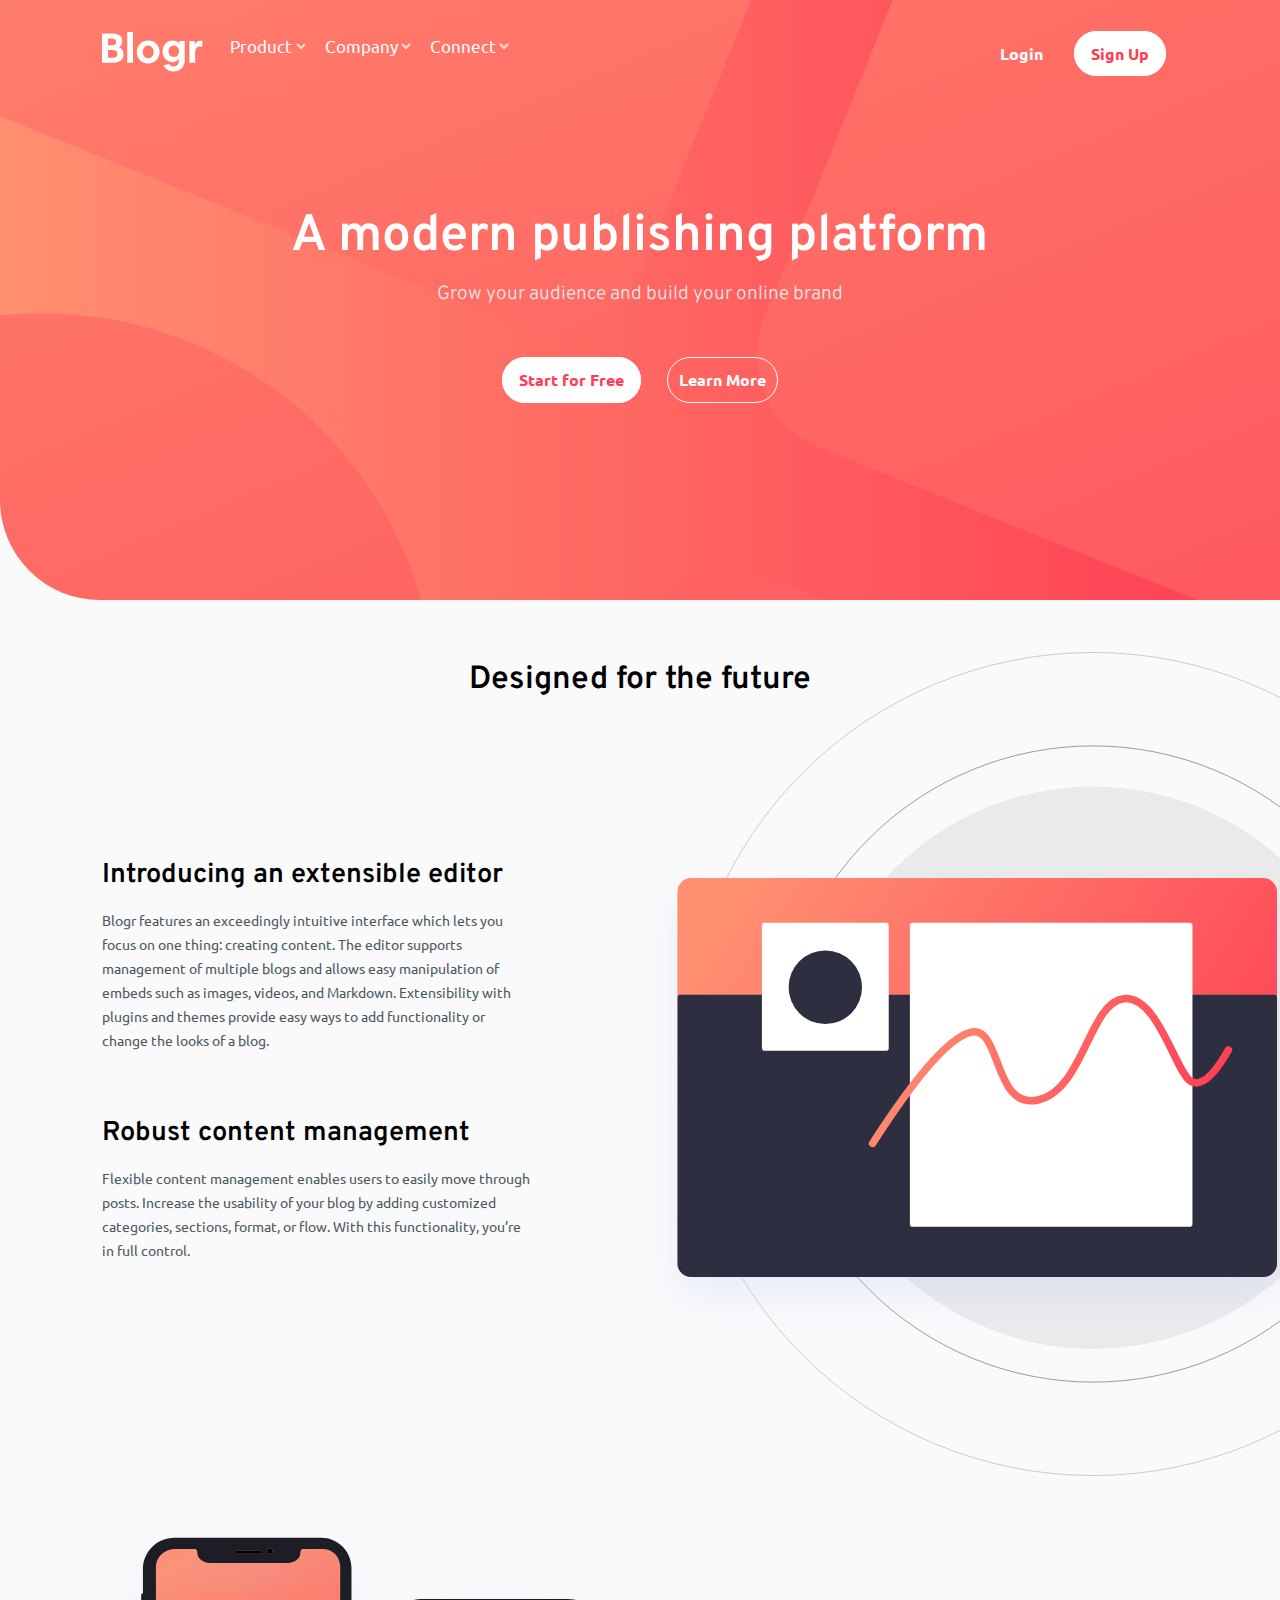
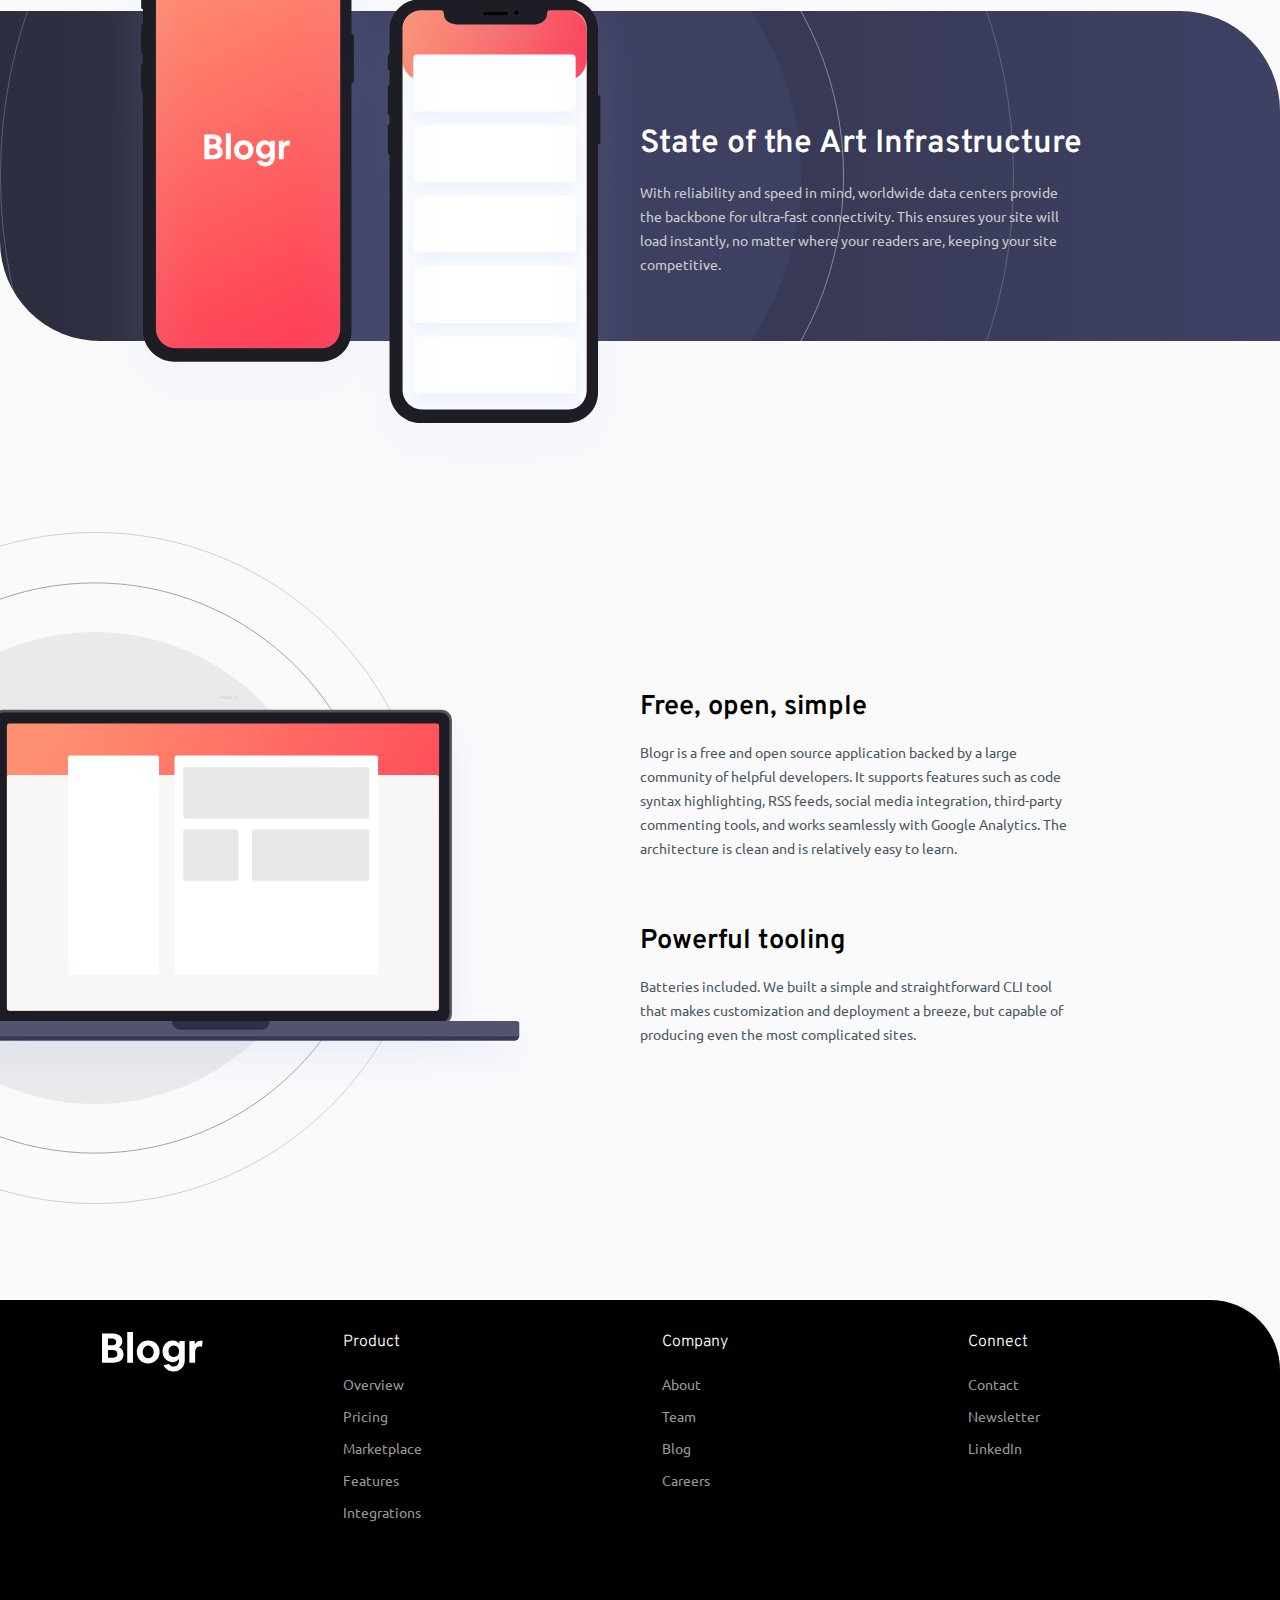
<file: blogr/blogr.html>
<!DOCTYPE html>
<html lang="en">
<head>
  <meta charset="UTF-8">
  <meta name="viewport" content="width=device-width, initial-scale=1.0"> <!-- displays site properly based on user's device -->

  <link href="https://fonts.googleapis.com/css2?family=Overpass:wght@300;600&display=swap" rel="stylesheet"> 
  <link href="https://fonts.googleapis.com/css2?family=Ubuntu:wght@200;400;500;700&display=swap" rel="stylesheet"> 
  <link rel="stylesheet" href="./resources/css/styles.css">
  <script src="https://ajax.googleapis.com/ajax/libs/jquery/3.5.1/jquery.min.js"></script>


    
  
  <title>[Blogr] by GRDevman</title>

 
</head>
<body>

  <div class="grid">

    <img src="./resources/images/logo.svg" alt="Blogr logo" class="logo" id="logo">
      <header>        
       

      <section class="headercta center">
        <h1>A modern publishing platform</h1>
        <p>Grow your audience and build your online brand</p>
          <section class="button">
            <a href="#" class="start">Start for Free</a>
            <a href="#" class="learn">Learn More</a>
          </section>
      </section>
    </header>
      

    <nav class="nav">
      
      <div class="topnav">
      
        <div class="dropdown">
            <button class="dropbtn"><a href="#">Product</a><img src="resources/images/icon-arrow-light.svg" class="light" alt=""> <img src="resources/images/icon-arrow-dark.svg" class="dark" alt=""></button>
              <div class="dropdown-content">
                <a class="menuItem" href="#">Overview</a>
                <a class="menuItem" href="#">Pricing</a>
                <a class="menuItem" href="#">Marketplace</a>
                <a class="menuItem" href="#">Features</a>
                <a class="menuItem" href="#">Integrations</a>
              </div>
          </div>
          
          <div class="dropdown">
            <button class="dropbtn"><a href="#">Company</a><img src="resources/images/icon-arrow-light.svg" class="light" alt=""> <img src="resources/images/icon-arrow-dark.svg" class="dark" alt=""></button>
              <div class="dropdown-content">
                <a class="menuItem" href="#">About</a>
                <a class="menuItem" href="#">Team</a>
                <a class="menuItem" href="#">Blog</a>
                <a class="menuItem" href="#">Careers</a>
              </div>
          </div>

          <div class="dropdown">
            <button class="dropbtn"><a href="#">Connect</a><img src="resources/images/icon-arrow-light.svg" class="light"  alt=""> <img src="resources/images/icon-arrow-dark.svg" class="dark" alt=""></button>
              <div class="dropdown-content">
                <a class="menuItem" href="#">Contact</a>
                <a class="menuItem" href="#">Newsletter</a>
                <a class="menuItem" href="#">Linkedin</a>
              </div>
          </div>
          
        </div> 
        <hr class="hr">
      <div class="logbtn">
        <a href="#" class="login">Login</a>
        <a href="#" class="signup">Sign Up</a>
      
      </div>
    </nav>


              <button class="hamburger">
                <img src="resources/images/icon-hamburger.svg" class="menuIcon" alt="menu">
                <img src="resources/images/icon-close.svg" class="closeIcon" alt="close">
              </button>    
          


        
          <h2 class="future center">Designed for the future</h2>

          <section class="editor">
            <img src="resources/images/illustration-editor-mobile.svg" alt="Illustration editor" class="mobile">
            <img src="resources/images/illustration-editor-desktop.svg" alt="Illustration editor" class="desktop">
          </section>

          <section class="main1">
            <h3 class="sec1" id="sec1">Introducing an extensible editor</h3>
            <p>Blogr features an exceedingly intuitive interface which lets you focus on one thing: creating content. 
            The editor supports management of multiple blogs and allows easy manipulation of embeds such as images, 
            videos, and Markdown. Extensibility with plugins and themes provide easy ways to add functionality or 
            change the looks of a blog.</p>
            
          
        
            <h3 class="sec2" id="sec2">Robust content management</h3>
            <p>Flexible content management enables users to easily move through posts. Increase the usability of your blog 
            by adding customized categories, sections, format, or flow. With this functionality, you’re in full control.</p>
        
        </section>

        <div class="main2bg"></div>
          <img src="resources/images/illustration-phones.svg" alt="two mobile phones" class="phones">

          <section class="main2">
              <h2 class="sec3" id="sec3">State of the Art Infrastructure</h2>
              <p>With reliability and speed in mind, worldwide data centers provide the backbone for ultra-fast connectivity. 
              This ensures your site will load instantly, no matter where your readers are, keeping your site competitive.</p>
        
          </section>

        
          <div class="laptop" id="laptop">
            <img src="resources/images/illustration-laptop-mobile.svg" alt="laptop" class="mobile">
            <img src="resources/images/illustration-laptop-desktop.svg" alt="laptop" class="desktop">
          </div>
          

          <section class="main3">
              <h3 class="sec4" id="sec4">Free, open, simple </h3>
              <p>Blogr is a free and open source application backed by a large community of helpful developers. It supports 
              features such as code syntax highlighting, RSS feeds, social media integration, third-party commenting tools, 
              and works seamlessly with Google Analytics. The architecture is clean and is relatively easy to learn.</p>

              
              <h3 class="sec5" id="sec5">Powerful tooling</h3>
              <p>Batteries included. We built a simple and straightforward CLI tool that makes customization and deployment a breeze, but
              capable of producing even the most complicated sites.</p>
        
        </section>
      <div class="footerbg"></div>
      
      <img src="./resources/images/logo.svg" alt="Blogr logo" class="logo2" id="logo2">  
      
        <footer>
            
          <section class="product">
            <h4>Product</h4>

            <a href="#">Overview</a>
            <a href="#">Pricing</a>
            <a href="#">Marketplace</a>
            <a href="#">Features</a>
            <a href="#">Integrations</a>
          </section>

          <section class="company">
            <h4>Company</h4>

            <a href="#">About</a>
            <a href="#">Team</a>
            <a href="#">Blog</a>
            <a href="#">Careers</a>
            
          </section>

          <section class="connect">
            <h4>Connect</h4>
            
            <a href="#">Contact</a>
            <a href="#">Newsletter</a>
            <a href="#">LinkedIn</a>
            
          </section>


      </footer>

      <!-------------------------------------------------------------------------------
      <div class="attribution">
        Challenge by <a href="https://www.frontendmentor.io?ref=challenge" target="_blank">Frontend Mentor</a>. 
        Coded by <a href="#">Manny GRDevman@gmail.com</a>.
      </div>
      -------------------------------------------------------------------------------->
 

      <script>
          const nav = document.querySelector(".nav");
const menuItems = document.querySelectorAll(".menuItem");
const hamburger= document.querySelector(".hamburger");
const closeIcon= document.querySelector(".closeIcon");
const menuIcon = document.querySelector(".menuIcon");

function toggleMenu() {
  if (nav.classList.contains("showNav")) {
    nav.classList.remove("showNav");
    closeIcon.style.display = "none";
    menuIcon.style.display = "block";
  } else {
    nav.classList.add("showNav");
    closeIcon.style.display = "block";
    menuIcon.style.display = "none";
  }
}

hamburger.addEventListener("click", toggleMenu);

menuItems.forEach( 
  function(menuItem) { 
    menuItem.addEventListener("click", toggleMenu);
  }
)

      
      </script>
         
</body>
</html>
</file>
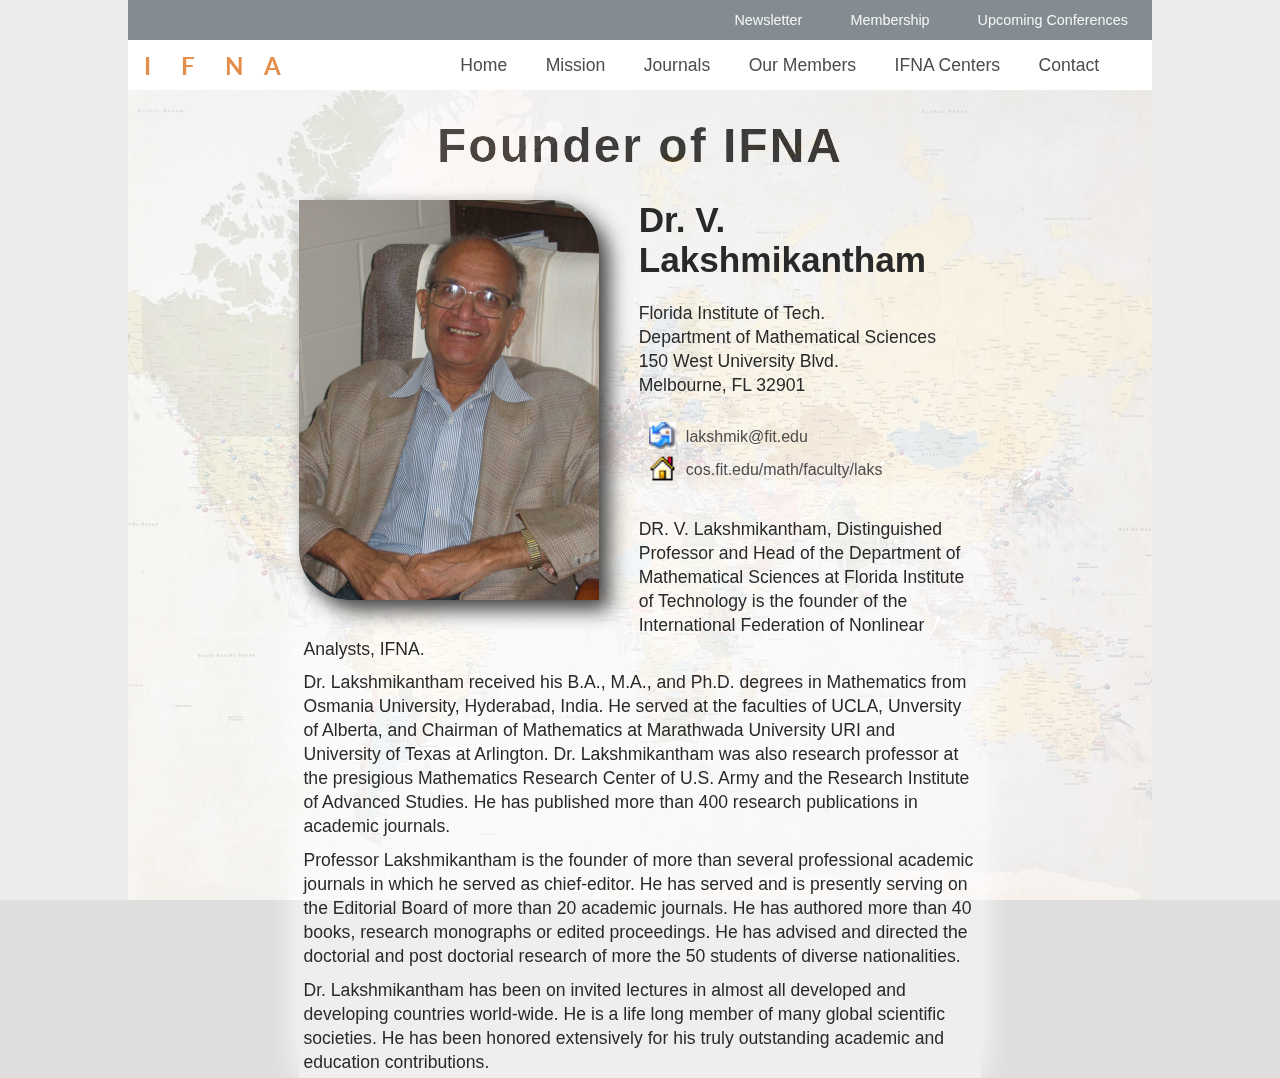
<file: ifna/founder.html>
<!DOCTYPE html>
<html lang="en">
<head>
    <meta charset="UTF-8">
    <meta http-equiv="X-UA-Compatible" content="IE=edge">
    <meta name="viewport" content="width=device-width, initial-scale=1.0">
    <link rel="stylesheet" href="resources/style.css">
    <link rel="stylesheet" href="resources/founder.css">
    <link rel="preconnect" href="https://fonts.googleapis.com">
<link rel="preconnect" href="https://fonts.gstatic.com" crossorigin>
<link href="https://fonts.googleapis.com/css2?family=Lato:wght@300;700&display=swap" rel="stylesheet">
    <link href="https://fonts.googleapis.com/css2?family=Caveat&display=swap" rel="stylesheet">
    <script src="https://ajax.googleapis.com/ajax/libs/jquery/3.5.1/jquery.min.js"></script>
    <link rel="preconnect" href="https://fonts.googleapis.com">
    <script src="resources/nav.js" defer></script>

    <title>IFNA Founder</title>
</head>
<body>
    

    <div class="home grid-container">
        <div class="toprow flex">
            <div class="toprow-nav flex">
                <a class="menuItem" href="#">Newsletter</a>
                <a class="menuItem" href="#">Membership</a>
                <a class="menuItem" href="#">Upcoming Conferences</a>
            </div>
        </div>
       <!---------------- 
        <div class="primary-logo">
            <img src="/resources/assets/OGlogo.png" alt="IFNA logo" width="100px">
        </div>
        --------------------->

        <header class="primary-header flex">
            
            <div class="brand">
                <H1><a href="#">I<span>nternational</span> F<span>ederation of</span> N<span>onlinear</span> A<span>nalysts</span></a></H1>
            </div>
    
            <button class="mobile-nav-toggle" aria-controls="primary-navigation" aria-expanded="false">
                <span class="sr-only">Menu</span>
            </button>
    
    
            <nav>
                <div id="primary-navigation" data-visible="false" class="nav primary-navigation flex">
                    <div class="nav-item">
                        <a class="menuItem" href="">Home</a>
                    </div>
                    <div class="nav-item">
                        <a class="menuItem" href="">Mission</a>
                    </div>
                    <div class="nav-item">
                        <a class="menuItem" href="">Journals</a>
                    </div>
                    
                    <div class="dropdown nav-item">
                        <button class="dropbtn"><a href="#">Members</a><img src="resources/assets/icons/icon-arrow-light.svg" class="light" alt=""> <img src="resources/assets/icons/icon-arrow-dark.svg" class="dark" alt=""></button>
                        <div class="dropdown-content">
                            <a class="menuItem" href="#">Board of Directors</a>
                            <a class="menuItem" href="#">Executive Committee Members</a>
                            <a class="menuItem" href="#">IFNA Global Advisors</a>
                            <a class="menuItem" href="#">IFNA Global Coordinators</a>
                            <a class="menuItem" href="#">IFNA Global Participants</a>
                        </div>
                    </div>
                    
                    <div class="dropdown nav-item">
                        <button class="dropbtn"><a href="#">IFNA Centers</a><img src="resources/assets/icons/icon-arrow-light.svg" class="light" alt=""> <img src="resources/assets/icons/icon-arrow-dark.svg" class="dark" alt=""></button>
                        <div class="dropdown-content">
                            <a class="menuItem" href="#">Africa Centers</a>
                            <a class="menuItem" href="#">EU Centers</a>
                            <a class="menuItem" href="#">North America Centers</a>
                            <a class="menuItem" href="#">South America Centers</a>
                            <a class="menuItem" href="#">Oceania Centers</a>
                        </div>
                    </div>
            
                    <div class="dropdown nav-item">
                        <button class="dropbtn"><a href="#">Connect</a><img src="resources/assets/icons/icon-arrow-light.svg" class="light" alt=""> <img src="resources/assets/icons/icon-arrow-dark.svg" class="dark" alt=""></button>
                        <div class="dropdown-content">
                            <a class="menuItem" href="#">Contact</a>
                            <a class="menuItem" href="#">Newsletter</a>
                            <a class="menuItem" href="#">Membership</a>
                            <a class="menuItem" href="#">Upcoming Conferences</a>
                        </div>
                    </div>
                    <div class="nav-item lg">
                        <a class="menuItem" href="">Our Members</a>
                    </div>
                    <div class="nav-item lg">
                        <a class="menuItem" href="">IFNA Centers</a>
                    </div>
                    <div class="nav-item lg">
                        <a class="menuItem contact" href="">Contact</a>
                    </div>
    
    
                </div>
            </nav>
        </header>
    

            <div class="lmargin"></div>
            <div class="rmargin"></div>
            <div class="bgimage"></div>

            <div class="founder-pagetitle flex centeralign">
                <h2>Founder of IFNA</h2>
            </div>

        <section class="founder-content">
                <img src="resources/assets/founder/Dr. Lackshmikantham.jpg" class="foundrimg" alt="Photo of Dr. V. Lakshmikantham founder of IFNA" width="300px">
         

                <div class="founder-contact">
                    <h3>Dr. V. Lakshmikantham</h3>

                        <p>Florida Institute of Tech.<br>
                        Department of Mathematical Sciences<br>
                        150 West University Blvd.<br>
                        Melbourne, FL 32901</p>
                        <br>

                        <table>
                            <tr>
                                <td>
                                    <img src="resources/assets/icons/mail.gif" class="icon" alt="mail icon">
                                </td>
                                <td>
                                    <a href="mailto:lakshmik@fit.edu" class="founder-contact-link"> lakshmik@fit.edu</a>
                                </td>
                            </tr>
                            <tr>
                                <td><img src="resources/assets/icons/home.gif" class="icon" alt="home icon"></td>
                                <td><a href="http://cos.fit.edu/math/faculty/laks" class="founder-contact-link">cos.fit.edu/math/faculty/laks</a></td>
                            </tr>
                        </table>
                        
                </div>
                
        
            <article>
                <p>DR. V. Lakshmikantham, Distinguished Professor and Head of the Department of Mathematical Sciences at Florida Institute of Technology is the founder of the International Federation of Nonlinear Analysts, IFNA.</p>
                
                <p>Dr. Lakshmikantham received his B.A., M.A., and Ph.D. degrees in Mathematics from Osmania University, Hyderabad, India. He served at the faculties of UCLA, Unversity of Alberta, and Chairman of Mathematics at Marathwada University URI and University of Texas at Arlington. Dr. Lakshmikantham was also research professor at the presigious Mathematics Research Center of U.S. Army and the Research Institute of Advanced Studies. He has published more than 400 research publications in academic journals.</p>
                
                <p>Professor Lakshmikantham is the founder of more than several professional academic journals in which he served as chief-editor. He has served and is presently serving on the Editorial Board of more than 20 academic journals. He has authored more than 40 books, research monographs or edited proceedings. He has advised and directed the doctorial and post doctorial research of more the 50 students of diverse nationalities.</p>
                
                <p>Dr. Lakshmikantham has been on invited lectures in almost all developed and developing countries world-wide. He is a life long member of many global scientific societies. He has been honored extensively for his truly outstanding academic and education contributions.</p>
            </article>
        </section>



        </div>






      



    </div>
    
</body>
</html>
</file>
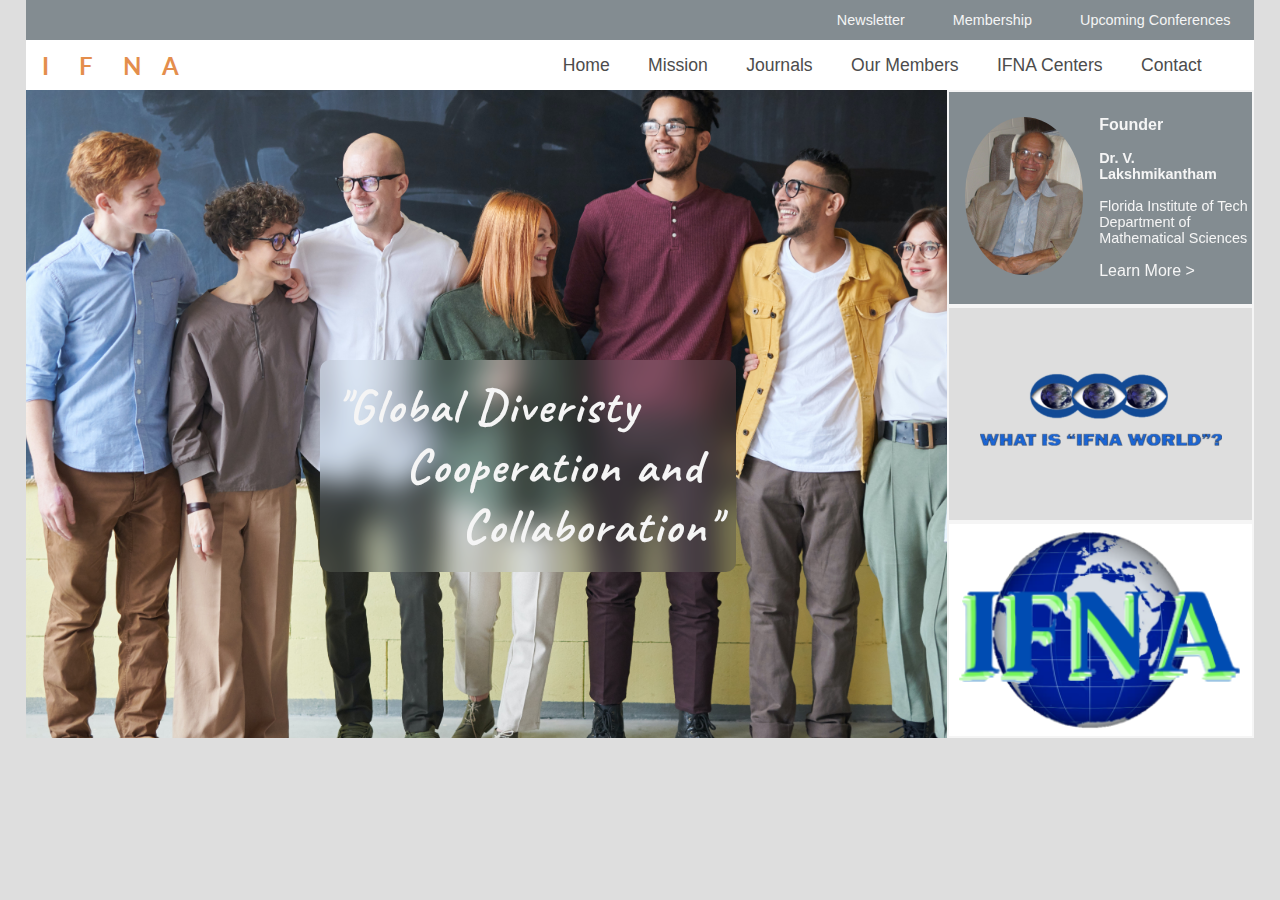
<file: ifna/ifna.html>
<!DOCTYPE html>
<html lang="en">
<head>
    <meta charset="UTF-8">
    <meta http-equiv="X-UA-Compatible" content="IE=edge">
    <meta name="viewport" content="width=device-width, initial-scale=1.0">
    <link rel="stylesheet" href="resources/style.css">
    <link rel="stylesheet" href="resources/maingrid.css">
    <link rel="stylesheet" href="resources/herobg.css">
    <link rel="preconnect" href="https://fonts.googleapis.com">
<link rel="preconnect" href="https://fonts.gstatic.com" crossorigin>
<link href="https://fonts.googleapis.com/css2?family=Lato:wght@300;700&display=swap" rel="stylesheet">
    <link href="https://fonts.googleapis.com/css2?family=Caveat&display=swap" rel="stylesheet">
    <script src="https://ajax.googleapis.com/ajax/libs/jquery/3.5.1/jquery.min.js"></script>
    <link rel="preconnect" href="https://fonts.googleapis.com">
    <script src="resources/nav.js" defer></script>

    <title>IFNA World</title>
</head>
<body>
    

    <div class="home grid-container">
        <div class="toprow flex">
            <div class="toprow-nav flex">
                <a class="menuItem" href="#">Newsletter</a>
                <a class="menuItem" href="#">Membership</a>
                <a class="menuItem" href="#">Upcoming Conferences</a>
            </div>
        </div>
       <!---------------- 
        <div class="primary-logo">
            <img src="/resources/assets/OGlogo.png" alt="IFNA logo" width="100px">
        </div>
        --------------------->

        <header class="primary-header flex">
            
            <div class="brand">
                <H1><a href="#">I<span>nternational</span> F<span>ederation of</span> N<span>onlinear</span> A<span>nalysts</span></a></H1>
            </div>
    
            <button class="mobile-nav-toggle" aria-controls="primary-navigation" aria-expanded="false">
                <span class="sr-only">Menu</span>
            </button>
    
    
            <nav>
                <div id="primary-navigation" data-visible="false" class="nav primary-navigation flex">
                    <div class="nav-item">
                        <a class="menuItem" href="">Home</a>
                    </div>
                    <div class="nav-item">
                        <a class="menuItem" href="">Mission</a>
                    </div>
                    <div class="nav-item">
                        <a class="menuItem" href="">Journals</a>
                    </div>
                    
                    <div class="dropdown nav-item">
                        <button class="dropbtn"><a href="#">Members</a><img src="resources/assets/icons/icon-arrow-light.svg" class="light" alt=""> <img src="resources/assets/icons/icon-arrow-dark.svg" class="dark" alt=""></button>
                        <div class="dropdown-content">
                            <a class="menuItem" href="#">Board of Directors</a>
                            <a class="menuItem" href="#">Executive Committee Members</a>
                            <a class="menuItem" href="#">IFNA Global Advisors</a>
                            <a class="menuItem" href="#">IFNA Global Coordinators</a>
                            <a class="menuItem" href="#">IFNA Global Participants</a>
                        </div>
                    </div>
                    
                    <div class="dropdown nav-item">
                        <button class="dropbtn"><a href="#">IFNA Centers</a><img src="resources/assets/icons/icon-arrow-light.svg" class="light" alt=""> <img src="resources/assets/icons/icon-arrow-dark.svg" class="dark" alt=""></button>
                        <div class="dropdown-content">
                            <a class="menuItem" href="#">Africa Centers</a>
                            <a class="menuItem" href="#">EU Centers</a>
                            <a class="menuItem" href="#">North America Centers</a>
                            <a class="menuItem" href="#">South America Centers</a>
                            <a class="menuItem" href="#">Oceania Centers</a>
                        </div>
                    </div>
            
                    <div class="dropdown nav-item">
                        <button class="dropbtn"><a href="#">Connect</a><img src="resources/assets/icons/icon-arrow-light.svg" class="light" alt=""> <img src="resources/assets/icons/icon-arrow-dark.svg" class="dark" alt=""></button>
                        <div class="dropdown-content">
                            <a class="menuItem" href="#">Contact</a>
                            <a class="menuItem" href="#">Newsletter</a>
                            <a class="menuItem" href="#">Membership</a>
                            <a class="menuItem" href="#">Upcoming Conferences</a>
                        </div>
                    </div>
                    <div class="nav-item lg">
                        <a class="menuItem" href="">Our Members</a>
                    </div>
                    <div class="nav-item lg">
                        <a class="menuItem" href="">IFNA Centers</a>
                    </div>
                    <div class="nav-item lg">
                        <a class="menuItem contact" href="">Contact</a>
                    </div>
    
    
                </div>
            </nav>
        </header>
    



        <div class="hero-content">
            <div class="hero-content-img-container">
                               
                <div class="moto">
                    <p>"Global Diveristy<br>&nbsp&nbsp&nbsp&nbsp Cooperation and<br>&nbsp&nbsp&nbsp&nbsp&nbsp&nbsp&nbsp&nbsp Collaboration"</p>
                </div>
                   
                    <div class="slideshow">
                    
                        <div class="slideshow-image" style="background-image: url('/ifna/resources/assets/home-main/d-group1.jpg')"></div>
                        <div class="slideshow-image" style="background-image: url('/ifna/resources/assets/home-main/d-group2.jpg')"></div>
                        <div class="slideshow-image" style="background-image: url('/ifna/resources/assets/home-main/d-group3.jpg')"></div>
                        <div class="slideshow-image" style="background-image: url('/ifna/resources/assets/home-main/d-group4.jpg')"></div>
                      </div>  
                    
            </div>

        </div>






        <div class="founder flex">
                
            <a href="/ifna/founder.html" target="about_blank">
                <img src="/ifna/resources/assets/founder/Dr. Lackshmikantham.jpg" alt="Photo of founder Dr. V. Lakshmikantham" width="150px"></a>
            <aside>
                <h2>Founder</h2>
            
                <h3>Dr. V. Lakshmikantham</h3>

                <p>Florida Institute of Tech<br>
                Department of Mathematical Sciences</p>
                <a href="/ifna/founder.html" target="about_blank">Learn More ></a>
            </aside>
        </div>

        <div class="mission">
            <a href="#"  taget="about_blank"><img src="resources/assets/mission.png" alt="Image of an eye with a globe in the center, what is IFNA world?"></a>
        </div>

        <div class="membership flex">
         <!----   <h3>Become a Member</h3> -->
            <p>Join Today</p>
        </div>


<!------------------------
        <div class="members-btns">
            <div class="members m1"><a class="memberItem" href="#">Board of Directors</a></div>
            <div class="members m2"><a class="memberItem" href="#">Executive Committee Members</a></div>
            <div class="members m3"><a class="memberItem" href="#">IFNA Global Advisors</a></div>
            <div class="members m4"><a class="memberItem" href="#">IFNA Global Coordinators</a></div>
            <div class="members m5"><a class="memberItem" href="#">IFNA Global Participants</a></div>
        </div>
-->


    </div>
    
</body>
</html>
</file>
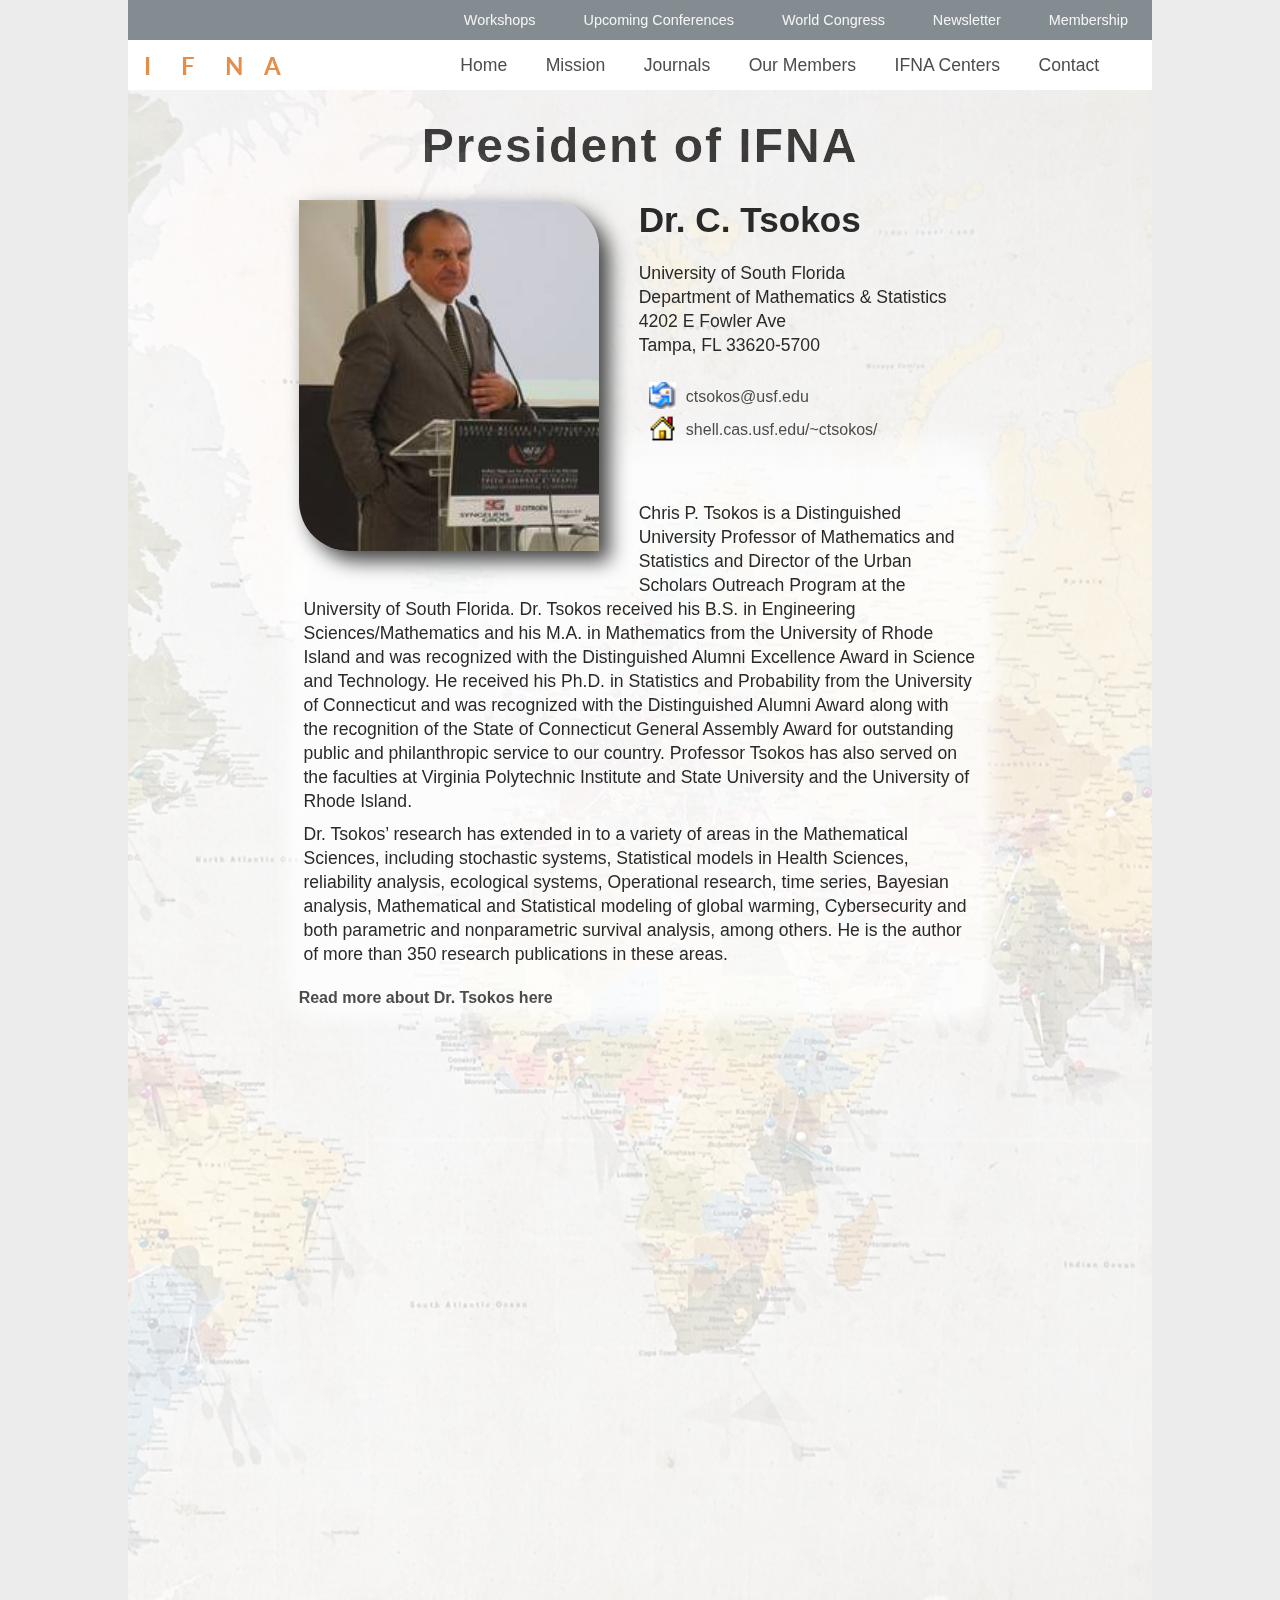
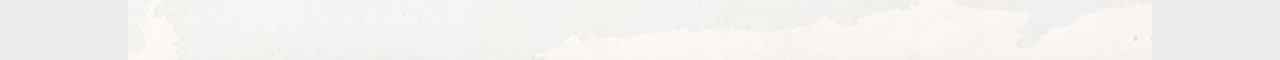
<file: ifna/president.html>
<!DOCTYPE html>
<html lang="en">
<head>
    <meta charset="UTF-8">
    <meta http-equiv="X-UA-Compatible" content="IE=edge">
    <meta name="viewport" content="width=device-width, initial-scale=1.0">
    <link rel="stylesheet" href="resources/style.css">
    <link rel="stylesheet" href="resources/president.css">
    <link rel="preconnect" href="https://fonts.googleapis.com">
<link rel="preconnect" href="https://fonts.gstatic.com" crossorigin>
<link href="https://fonts.googleapis.com/css2?family=Lato:wght@300;700&display=swap" rel="stylesheet">
    <link href="https://fonts.googleapis.com/css2?family=Caveat&display=swap" rel="stylesheet">
    <script src="https://ajax.googleapis.com/ajax/libs/jquery/3.5.1/jquery.min.js"></script>
    <link rel="preconnect" href="https://fonts.googleapis.com">
    <script src="resources/nav.js" defer></script>

    <title>IFNA President</title>
</head>
<body>
    

    <div class="home grid-container">
        <div class="toprow flex">
            <div aria-hidden="true" class="toprow-nav flex">
                
                <a class="menuItem" href="#">Workshops</a>
                <a class="menuItem" href="#">Upcoming Conferences</a>
                <a class="menuItem" href="#">World Congress</a>
                <a class="menuItem" href="#">Newsletter</a>
                <a class="menuItem" href="#">Membership</a>
            </div>
        </div>
       <!---------------- 
        <div class="primary-logo">
            <img src="/resources/assets/OGlogo.png" alt="IFNA logo" width="100px">
        </div>
        --------------------->

        <header class="primary-header flex">
            
            <div class="brand">
                <H1><a href="#">I<span>nternational</span> F<span>ederation of</span> N<span>onlinear</span> A<span>nalysts</span></a></H1>
            </div>
    
            <button class="mobile-nav-toggle" aria-controls="primary-navigation" aria-expanded="false">
                <span class="sr-only">Menu</span>
            </button>
    
    
            <nav>
                <div id="primary-navigation" data-visible="false" class="nav primary-navigation flex">
                    <div class="nav-item">
                        <a class="menuItem" href="">Home</a>
                    </div>
                    <div class="nav-item">
                        <a class="menuItem" href="">Mission</a>
                    </div>
                    <div class="nav-item">
                        <a class="menuItem" href="">Journals</a>
                    </div>
                    
                    <div class="dropdown nav-item">
                        <button class="dropbtn"><a href="#">Members</a><img src="resources/assets/icons/icon-arrow-light.svg" class="light" alt=""> <img src="resources/assets/icons/icon-arrow-dark.svg" class="dark" alt=""></button>
                        <div class="dropdown-content">
                            <a class="menuItem" href="#">Board of Directors</a>
                            <a class="menuItem" href="#">Executive Committee Members</a>
                            <a class="menuItem" href="#">IFNA Global Advisors</a>
                            <a class="menuItem" href="#">IFNA Global Coordinators</a>
                            <a class="menuItem" href="#">IFNA Global Participants</a>
                        </div>
                    </div>
                    
                    <div class="dropdown nav-item">
                        <button class="dropbtn"><a href="#">IFNA Centers</a><img src="resources/assets/icons/icon-arrow-light.svg" class="light" alt=""> <img src="resources/assets/icons/icon-arrow-dark.svg" class="dark" alt=""></button>
                        <div class="dropdown-content">
                            <a class="menuItem" href="#">Africa Centers</a>
                            <a class="menuItem" href="#">EU Centers</a>
                            <a class="menuItem" href="#">North America Centers</a>
                            <a class="menuItem" href="#">South America Centers</a>
                            <a class="menuItem" href="#">Oceania Centers</a>
                        </div>
                    </div>
            
                    <div class="dropdown nav-item">
                        <button class="dropbtn"><a href="#">Connect</a><img src="resources/assets/icons/icon-arrow-light.svg" class="light" alt=""> <img src="resources/assets/icons/icon-arrow-dark.svg" class="dark" alt=""></button>
                        <div class="dropdown-content">
                            <a class="menuItem" href="#">Contact</a>
                            <a class="menuItem" href="#">Newsletter</a>
                            <a class="menuItem" href="#">Membership</a>
                            <a class="menuItem" href="#">Upcoming Conferences</a>
                        </div>
                    </div>
                    <div class="nav-item lg">
                        <a class="menuItem" href="">Our Members</a>
                    </div>
                    <div class="nav-item lg">
                        <a class="menuItem" href="">IFNA Centers</a>
                    </div>
                    <div class="nav-item lg">
                        <a class="menuItem contact" href="">Contact</a>
                    </div>
    
    
                </div>
            </nav>
        </header>
    

            <div class="lmargin"></div>
            <div class="rmargin"></div>
            <div class="bgimage"></div>

            <div class="president-pagetitle flex centeralign">
                <h2>President of IFNA</h2>
            </div>

        <section class="president-content">
                <img src="resources/assets/president/drtsokosjpg.jpg" class="presidentimg" alt="Photo of Dr. C. Tsokos President of IFNA" width="300px">
         

                <div class="president-contact">
                    <h3>Dr. C. Tsokos</h3>

                        <p>University of South Florida<br>
                        Department of Mathematics & Statistics<br>
                        4202 E Fowler Ave<br>
                        Tampa, FL 33620-5700</p>
                        <br>

                        <table>
                            <tr>
                                <td>
                                    <img src="resources/assets/icons/mail.gif" class="icon" alt="mail icon">
                                </td>
                                <td>
                                    <a href="mailto:ctsokos@usf.edu" class="president-contact-link">ctsokos@usf.edu</a>
                                </td>
                            </tr>
                            <tr>
                                <td><img src="resources/assets/icons/home.gif" class="icon" alt="home icon"></td>
                                <td><a href="http://shell.cas.usf.edu/~ctsokos/" class="president-contact-link">shell.cas.usf.edu/~ctsokos/</a></td>
                            </tr>
                        </table>
                        
                </div>
                
        
            <article>
                <article>
                    <p>Chris P. Tsokos is a Distinguished University Professor of Mathematics and Statistics and Director of the Urban Scholars Outreach Program at the University of South Florida. Dr. Tsokos received his B.S. in Engineering Sciences/Mathematics and his M.A. in Mathematics from the University of Rhode Island and was recognized with the Distinguished Alumni Excellence Award in Science and Technology. He received his Ph.D. in Statistics and Probability from the University of Connecticut and was recognized with the Distinguished Alumni Award along with the recognition of the State of Connecticut General Assembly Award for outstanding public and philanthropic service to our country. Professor Tsokos has also served on the faculties at Virginia Polytechnic Institute and State University and the University of Rhode Island. </p>
                    
                    
                    <p>Dr. Tsokos’ research has extended in to a variety of areas in the Mathematical Sciences, including stochastic systems, Statistical models in Health Sciences, reliability analysis, ecological systems, Operational research, time series, Bayesian analysis, Mathematical and Statistical modeling of global
                         warming, Cybersecurity and both parametric and nonparametric survival analysis, among others. He is the author of more than 350 research publications in these areas. </p>
                        <br>
                         <span class="abouttsokos"><a href="http://shell.cas.usf.edu/~ctsokos/">Read more about Dr. Tsokos here</a></span>
                         <!------------
                    <p>Professor Tsokos is the author of more than 25 research monographs and books in mathematical and engineering sciences. He has been invited to lecture in several countries around the globe-Russia, People’s Republic of China, India, Turkey and most EU counties, among others. Dr. Tsokos has directed the doctoral research of more than 56 doctoral students that are presently working at our universities and private and government research institutes. </p>
                    <p>Professor Tsokos’ present research efforts have been focused on Cybersecurity- Probabilistic behavior of vulnerability of computer operating systems, in addition to developing probabilistic analysis, parametric and nonparametric statistical models for breast, lung, brain, colon and prostate cancer. His research aims are data-driven and are oriented toward understanding these types of cancers and, most importantly, in statistically identifying the attributable variables and interactions that cause such cancers. </p>
                    <p>Professor Tsokos has served as an advisor, consultant and lecture for the U.S. Army, U.S. Environmental Protection Agency, the U.S. Air Force Office of Scientific Research, the U.S. Navy, NASA, Bureau of Land Management and the American Cancer Society, among others. He also has performed similar services for several public Fortune 500 companies. </p>
                    <p>Dr. Tsokos is the co-founder of the award-winning Urban Scholars Outreach Program (USOP) at USF, whose objective is to offer free educational assistance to disadvantaged African-American and Hispanic students. USOP started in 1998 and has helped hundreds of students to enter the university. </p>
                    <p>Professor Tsokos is the president of International Federation of Nonlinear Analysis (IFNA), a not-for-profit global educational research organization with more than 125 participating countries. IFNA is, globally, an interdisciplinary professional organization promoting the understanding of related complex nonlinear problems and approaches to solutions from all disciplines. Our motto is: "Understanding through Global Diversity, Cooperation and Collaboration".</p>
                    <p>Professor Tsokos is a member of several academic and professional societies. He is serving as Honorary Editor, Chief-Editor, Editor or Associate Editor of more than 15 international academic research journals. Dr. Tsokos is the recipient of many distinguished awards and honors, including Fellow of the American Statistical Association, the International Statistical Institute, USF Distinguished Scholar Award, Sigma Xi Outstanding Research Award, USF Outstanding Undergraduate Teaching Award, USF professional Excellence Award, Pi Mu Epsilon, Sigma Pi Sigma, USF Teaching Incentive Program award, Educational Excellence Award of the University Area Community Development Corporation and the Time Warner Sprit of Humanity Award, among others. </p>
                ------------->    
                    
                    </article>
            </article>
        </section>



        </div>






      



    </div>
    
</body>
</html>
</file>
<file: blogr/resources/css/styles.css>
*,
*::before,
*::after {
    box-sizing: border-box;
}

* {padding: 0; margin: 0;}


html {
    font-size: 16px;
}


h1 {
    font-family: 'Overpass', sans-serif;
    font-weight: 600;
}
h2, h3 {
    font-family: 'Overpass', sans-serif;
    font-weight: 600;
}

h4, h5, h6 {
    font-family: 'Overpass', sans-serif;
    font-weight: 300;
}
p {
    font-family: 'Ubuntu', sans-serif;
    width: 80%;
    line-height: 1.5rem;
    padding-top: 1rem;
}
a {
    font-family: 'Ubuntu', sans-serif;
    cursor: pointer;
}
.headercta p {
    font-size: clamp(1.2rem, 1.3vw, 2rem);
}
h1 {
    font-size: clamp(2.7rem, 4vw, 4rem);
}
h2 {
    font-size: clamp(1.8rem, 2.5vw, 3.5rem);
}
h3 {
    font-size: 1.7rem;
}
h4, h5, h6 {
    font-size: 1rem;
}
p {
    font-size: .9rem;
}
footer a {
    font-size: .9rem;
}
.center {text-align: center;}

body {
    background-color: rgba(239, 239, 241, 0.301);
}
p {
    color: hsl(207, 13%, 34%);
}




/*******************************************
            GRID LAYOUT
*******************************************/

.grid {
    display: grid;
    width: 100%;
    grid-template-columns: 8% 42% 42% 8%;
    grid-template-rows: 600px 100px 800px 600px 800px 300px;
    grid-template-areas: 
        'header header header header'
        '. future future .'
        '. main1 editor editor'
        '. phones main2 .'
        'laptop laptop main3 .'
        'footer footer footer footer';
}
.logo {
    grid-row: 1 / 2;
    grid-column: 2 / 3;
}
nav {
    grid-row: 1 / 2;
    grid-column: 2 / 4;
}

header {
    grid-area: header;
    grid-row: 1 / 2;
    grid-column: 1 / 5;
}
.future {
    grid-area: future;
}
.editor {
    grid-area: editor;
    grid-row: 2 / 4;
}
.main1 {
    grid-area: main1;
}
.main2 {
    grid-area: main2;
}
.main2bg {
    grid-row: 4 / 5;
    grid-column: 1 / 5;
}
.main3 {
    grid-area: main3;
}
.phones {
    grid-area: phones;
}
.laptop {
    grid-area: laptop;
    grid-column: 0 / 2;
}
footer {
    grid-row: 6 / 7;
    grid-column: 2 / 5;
}
.footerbg {
    grid-row: 6 / 7;
    grid-column: 1 / 5;
}
.logo2 {
    grid-row: 6 / 7;
    grid-column: 2 / 3;
}






/*********************************************
                HEADER
*********************************************/



header {
    background: url("../images/bg-pattern-intro.svg") no-repeat center fixed, linear-gradient(to right, hsl(13, 100%, 72%) , hsl(353, 100%, 62%));
    border-radius: 0 0 0 100px;
    position: relative;
    display: flex;
    justify-content: center;
    width: 100%;
}
nav, .logo, .logbtn, .icon {
    z-index: 2;
}
.dark {
    display: none;
}
.logo {
    padding-top: 2rem;
}
.logbtn {
    align-self: center;
    padding: 0;
    margin: 0;
}
.headercta {
    display: flex;
    flex-direction: column;
    justify-content: center;
    align-items: center;
    color: hsl(0, 0%, 100%);
}
.headercta h1 {
    line-height: 3.5rem;
    margin: 0;
}
.headercta p {
  
    font-family: 'Overpass', sans-serif;
    font-weight: 300;
    margin-bottom: 4rem;
    color: hsl(0, 0%, 90%);

}
.learn {
    color: hsl(0, 0%, 100%);
    font-family: 'Ubuntu', sans-serif;
    font-weight: 700;
    text-decoration: none;
    padding: .7rem .7rem;
    border: 1px solid hsl(0, 0%, 100%);
    border-radius: 30px;
    margin: 0 .7rem;
    z-index: 10;
}
.learn:hover {
    color: hsl(353, 100%, 62%);
    background: hsl(0, 0%, 100%);
    border: 1px solid hsl(353, 100%, 62%);
    
}
.start,
.signup {
    background-color:hsl(0, 0%, 100%);
    color: hsl(353, 100%, 62%);
    font-family: 'Ubuntu', sans-serif;
    font-weight: 700;
    text-decoration: none;
    padding: .7rem 1rem;
    border: 1px solid hsl(0, 0%, 100%);
    border-radius: 30px;
    margin: 0 .7rem;

}
.start:hover, .signup:hover {
    color: hsl(0, 0%, 100%);
    background: hsl(355, 100%, 74%);
    border: 1px solid hsl(0, 0%, 100%);
    
}

.login {
    color: hsl(0, 0%, 100%);
    font-family: 'Ubuntu', sans-serif;
    font-weight: 700;
    text-decoration: none;
    padding: .5rem .3rem;
    margin: 0 .7rem;
}
.hamburger {
    display: none;
}
.hr {
    display: none;
}





/*******************************************
            GRID STYLES
*******************************************/
  

.light {
    display: inline;
}
nav.nav {
    height: 75px;
}
nav {
    display: flex;
    justify-content: space-between;
    align-items: center;
    padding-top: 2rem;
    margin-left: 7rem;
}
.dropbtn {
    align-items: center;
    justify-content: center;
    padding-bottom: 1rem; 
}

.future {
    align-self:flex-end;
    padding-top: 0rem;
}

.main1 {
    justify-content: center;
    align-self: center;
    margin-top: -5rem;
}
.main2, .main3 {
    align-self: center;
}
.editor {
    width: 100%;
    align-self: center;
    overflow: hidden;
    padding-top: 2rem;
    margin-right: 0rem;
}
.laptop {
    width: 100%;
    align-self: center;
    display: flex;
    flex-direction: row-reverse;
    flex-grow: 2;
    padding-bottom: 4rem;
    margin-left: -3rem;
    overflow: hidden;
}
.editor img {
    width: 135%;
    max-width: 950px;
    height: auto;    
}
.laptop img {
    width: 130%;
    height: auto;    
}
.phones {
    width: 100%;
    height: auto;
    align-self: center;
}
@media screen and (min-width:1500px) {
    .phones {
        width: 90%;
        max-width: 600px;
        height: auto;
        max-height: 650px;
        padding: 0;
    }
    .editor img {
        width: 100%;
        max-width: 900px;
        height: auto;    
    }

    
}
.logo2 {
    padding-top: 2rem;
}

.sec2, .sec5 {
    margin-top: 4rem;
}
.main2bg {
    background: url("../images/bg-pattern-circles.svg") no-repeat, linear-gradient(to right, hsl(237, 17%, 21%) , hsl(237, 23%, 32%));
    background-position: left;
    height: 45vh;
    align-self: center;
    margin-top: -3rem;
    border-radius: 0 100px 0 100px;
}
@media screen and (max-width:1300px) {
    .main2bg {
        height:55%;
    }
}
@media screen and (max-width:1200px) {
    .main2bg {
        height:48%;
    }
}
    @media screen and (max-width:1100px) {
        .main2bg {
            height:60%;
        }
}
@media screen and (max-width:950px) {
    .main2bg {
        height:70%;
    }
    .phones {
        grid-row: 4 / 5;
        grid-column: 1 / 3;
        width: 110%;
        height: auto;
    }
}
.main2 {
    color: hsl(0, 0%, 100%);
}
.main2 p {
    color: hsl(0, 0%, 80%);
}
.main3 {
    padding-bottom: 4rem;
}
.footerbg {
    background-color: rgb(0, 0, 0);
    border-radius: 0 70px 0 0;
    overflow: hidden;
}
footer {
    display: flex;
    flex-direction: row;
    justify-content: space-evenly;
    overflow: hidden;
}
.product, .company, .connect {
    display: flex;
    flex-direction: column;
}
footer h4 {
    padding: 2rem 0 1rem 0;
    color: hsl(0, 0%, 100%);
}
footer a {
    text-decoration: none;
    color: hsl(0, 0%, 60%);
    line-height: 2rem;
}
footer a:hover {
    text-decoration: underline;
}

.attribution { font-size: 11px; text-align: center; }
.attribution a { color: hsl(228, 45%, 44%); }
.mobile { display: none; } 





/******************************************************
                Navigation
******************************************************/

.topnav {
    overflow: hidden;
  }
  .topnav a {
    float: left;
    display: block;
    color: hsl(0, 0%, 100%);
    text-align: center;
    padding: 0rem;
    margin-left: 1rem;
    text-decoration: none;
  }
  

.dropdown img {
    padding: 0rem .2rem;
}
.dropbtn a:hover ~ img {
  transform: rotate(180deg);
  transition: 0.3s ease-in-out;
}


.dropdown {
    float: left;
    overflow: hidden;
  }


  .dropdown .dropbtn {
    font-size: 17px;
    border: none;
    outline: none;
    color: white;
    background-color: inherit;
    font-family: inherit;
    margin: 0;
  }
  

  .dropdown-content {
    display: none;
    position: absolute;
    background-color: whitesmoke;
    min-width: 160px;
    border-radius: 7px;
    box-shadow: 0px 8px 16px 0px rgba(0,0,0,0.2);
    z-index: 1;
  }
  
  .dropdown-content a {
    float: none;
    color: black;
    padding: .75rem 1rem;
    text-decoration: none;
    display: block;
    text-align: left;
  }
  
  .topnav a:hover, .dropdown:hover .dropbtn {
    font-weight: bold;
  }

  .dropdown:hover .dropdown-content {
    display: block;
  }
  












  @media screen and (max-width: 1070px) {
    
    .hr {
        display: none;
    }

    .grid {
        display: grid;
        width: 100%;
        grid-template-columns: 8% 42% 42% 8%;
        grid-template-rows: 600px 100px 700px 450px 650px 300px;
        grid-template-areas: 
            'header header header header'
            '. future future .'
            '. main1 editor editor'
            '. phones main2 .'
            'laptop laptop main3 .'
            'footer footer footer footer';
    }

    .future {
        padding-top: 0rem;
        align-self: center;
    }
    .main2 {
        padding-left: 1.5rem;
    }
    .editor img {
        width: 150%;
        height: auto;
        
    }
    .phones {
        width: 100%;
        height: auto;
        
    }
    
    .laptop {
        display: flex;
        flex: 1 0 100%;
        flex-direction: row-reverse;
        width: 100%;
        align-self: center;
        justify-self:left;
        overflow: hidden;
        margin-left: 0rem;
       /* padding-bottom: ;6rem; */
    }
    .laptop img {
        width: 150%;
        height: auto;
    }
    
}



  
  @media screen and (max-width: 750px) {
    .desktop, .light {
        display: none;
    }
    .mobile {
        display: inline;
    }
    
    




  
/******************************************************
       Navigation   Style Responsive Nav Menu
******************************************************/





    nav {
        margin: 0;
        padding: 0;
    }
    .topnav .dropdown, .dropbtn {
        float: none;
    } 
    .hamburger {
        display: block;
        position: absolute;
        z-index: 100;
        top: 3rem;
        right: 2rem;
        padding: 4px;
        border: none;
        background: transparent;
        cursor: pointer;
     }
    .closeIcon {
        display: none; 
    }
    .topnav a {
        color: hsl(240, 10%, 16%);
    }
    nav.nav {
        height: 80vh;
    }

    .nav {
        position: fixed;
        transform: translateY(-150%);
        transition-timing-function: ease-in-out;
        transition: 0.35s;
        flex-direction: column;
        align-items: center;
        height: 100%;
        top: 100px;
        left: 10%;
        right: 10%;
        bottom: 5%;
        z-index: 99;
        padding-top: 4rem;
        background:hsl(0, 0%, 100%);
        border-radius: 5px;
        box-shadow: 0px 15px 7px rgb(185, 185, 185);
    }
    .showNav {
        transform: translateY(0);
        padding: 0;
    }
     
    .topnav {
        display: flex;
        flex-wrap: nowrap;
        flex-direction: column;
        width: 275px;
        height: 100%;
        justify-items: flex-start;
        align-items: center;
        padding-top: 0rem;  
    }
    .topnav {
        position: relative;
    }
  
    .topnav a {
        float: none;
        display: inline-block;
        text-align: center;
        font-size: 1.1rem;
        letter-spacing: 1.5px;
        line-height: 1.5rem;
        z-index: 2;
    }
    .topnav .dropdown {float: none;}
    .topnav .dropdown-content {position: relative;}
    .topnav .dropdown .dropbtn {
        display: inline-block;
        text-align: center;
    }
    .dropdown {
        display: flex;
        flex-direction: column;
        width: 100%;
    }
    .dropbtn {
        display: flex;
        flex-direction: row;
        text-align: center;
        align-items: center;
        padding-bottom: .3rem;
        padding-left: 0;
        margin-left: 0;
        padding-right: 0;
        margin-right: 0;
        border-bottom: 1px solid grey;
    }
    .dropdown .dark {
        display: inline-flex;
        position: relative;
    }
    .dark {
        width: 18px;
    }
    .dropdown:hover .dropdown-content {
        display: flex;
    }
    .dropdown-content {
        display: none;
        flex-direction: column;
        flex-wrap: nowrap;
        background-color: rgb(239, 239, 241);
        min-width: 260px;
        padding: .2rem 1.5rem;
        box-shadow: 16px 16px 50px 10px rgba(255, 255, 255, 0.02);
        box-shadow: -60px 30px 50px 10px rgba(255, 255, 255, 0.02);
        z-index: 2;
    }


    .dropbtn img {
        padding-top: 0rem;
    }
    .dropbtn a:hover ~ img {
      transform: rotate(180deg);
      padding-bottom: 1.3rem;
    }

    .dropbtn a {
        font-weight:500;
        padding: 1.3rem 0;   
    }
    .dropdown-content a {
        font-size: .9rem;
        font-weight:500;
        padding: .4rem 1rem;
    }
    .hr {
        display: block;
        width: 85%;
        border: 2px solid rgb(239, 239, 241);
    }

    .logbtn {
        display: flex;
        flex-direction: column;
        align-self: center;
        justify-content: center;
        align-items: center;
        text-align: center;
        gap: .7rem;
        width: 200px;
        margin: .8rem 0 1rem 0;
    }
    
    .signup {

        background: linear-gradient(to right, hsl(13, 100%, 72%) , hsl(353, 100%, 62%));
        color: hsl(0, 0%, 100%);
        font-family: 'Ubuntu', sans-serif;
        font-weight: 700;
        font-size: .9rem;
        text-decoration: none;
        padding: .7rem 1.5rem;
        border: 1px solid hsl(0, 0%, 100%);
        border-radius: 30px;
        margin: 0 .7rem;

    }

    .signup:hover {
        background:hsl(0, 0%, 100%);
        color: hsl(13, 100%, 72%);
        border: 1px solid hsl(13, 100%, 72%);
    }

    .login {
        font-family: 'Ubuntu', sans-serif;
        font-weight: 700;
        font-size: .9rem;
        color: hsl(240, 10%, 16%);
        text-decoration: none;
        padding: .5rem .7rem;
        margin: 0 .7rem;
    }
   
  
      
   





/****************************************************
            Responsive Styles SMall screens
****************************************************/








    header {
        background: url("../images/bg-pattern-intro.svg") no-repeat center fixed, linear-gradient(to right, hsl(13, 100%, 72%) , hsl(353, 100%, 62%));
        border-radius: 0 0 0 150px;
        position: relative;
        display: flex;
        justify-content: center;
    }
    .headercta h1 {
        max-width: 14ch;
    }
    .headercta p {
        max-width: 25ch;    
    }

    .logo {
        margin-top: 2rem;
    }
    
    .logo, .logo2 {
        width: 30%;
        min-width: 120px;
    }
    .future {
        align-self: center;
        justify-self: center;
    }
 
    .editor img {
        width:90%;
        height: auto;
    }
    .laptop img {
        width:100%;
        height: auto;
    }
    .editor {
        padding-top: 4rem;
        text-align: center;
    }
    .phones {
        align-self: center;
        justify-self: center;
        width: 85%;
        height: auto;
        padding-top: 2rem;
    }
    .laptop {
        display: flex;
        justify-content:center;
        width: 100%;
        height: auto;
        padding: 0;
        margin: 0;
    }


    .future {
        padding-top: 0rem;
    }
    .main1 p, .main3 p {
        width: 70%;
        max-width: 70ch;
        text-align: center;
        margin: 0 auto;
        line-height: 1.7rem;
    }
    .main2 p {
        width: 80%;
        max-width: 60ch;
        text-align: center;
        margin: 0 auto;
        line-height: 1.7rem;
    }
    .main1 h3, .main3 h3 {
        width: 80%;
        text-align: center;
        margin: 0 auto;
    }  
    .main2 h2 {
        font-size: 2.5rem;
        text-align: center;
        padding-top: 1rem;
    }
    .main1 {
        text-align: center;
        margin-top: 1rem;
    }
    .main2 {
        align-self: center;
        justify-self: center;
    } 
    
    .main3 {
        align-self: center;
        justify-self: center;
        margin-bottom: 2rem;
    }
    .sec3 {
        max-width: 20ch;
        padding-top: 2rem;
        margin-top: 0;
    }
    #sec2, #sec5 {
        margin-top: 4rem;
    }
    .main2bg {
        background: url("../images/bg-pattern-circles.svg") no-repeat, linear-gradient(right, hsl(237, 17%, 21%) , hsl(237, 23%, 32%));
        background-position: top center;
        background-size:cover;
        background-attachment: fixed;
        width: 100%;
        height: 100%;
        overflow: hidden;
        border-radius: 0 100px 0 100px;
        justify-self: center;
    }
    

    .logo2 {
        justify-self: center;
        align-self: center;
    }

    .footerbg {
        background-color: rgb(0, 0, 0);
        border-radius: 0 70px 0 0;
    }
    footer {
        display: flex;
        flex-direction: column;
        justify-content: center;
        align-items: center;
        text-align: center;
        padding-top: 3rem;
        padding-bottom: 1.5rem;
    }
    .product, .company, .connect {
        display: flex;
        flex-direction: column;
    }
    footer h4 {
        padding: 2rem 0 1rem 0;
        
    }
    footer a {
        text-decoration: none;
        line-height: 2rem;
    }







/*******************************************
            GRID LAYOUT
*******************************************/







.grid {
    display: grid;
    width: 100%;
    grid-template-columns: 1rem 1fr 1fr 1rem;
    grid-template-rows: 100px 80vh 150px 400px 750px 180px 180px 70vh 500px 800px 150px 800px;
    grid-template-areas: 
        'header header header header'
        'header header header header'
        '. future future .'
        '. editor editor .'
        '. main1 main1 .'
        '. phones phones .'
        '. phones phones .'
        '. main2 main2 .'
        '. laptop laptop .'
        '. main3 main3 .'
        'footer footer footer footer';
}
.logo {
    grid-row: 1 / 2;
    grid-column: 1 / 2;
    padding-left: 1rem;
}
nav {
    grid-row: 2 / 3;
    grid-column: 2 / 4;
}
header {
    grid-area: header;
    grid-row: 1 / 3;
    grid-column: 1 / 5;
}
.future {
    grid-area: future;
}
.editor {
    grid-area: editor;
    /*grid-row: 2 / 4;*/
}
.main1 {
    grid-area: main1;
}
.main2 {
    grid-area: main2;
}
.main2bg {
    grid-row: 7 / 9;
    grid-column: 1 / 5;
}
.main3 {
    grid-area: main3;
}
.phones {
    grid-area: phones;
}
.laptop {
    grid-area: laptop;
    grid-column: 1 / 5;
}
footer {
    grid-row: 11 / 13;
    grid-column: 2 / 5;
}
.footerbg {
    grid-row: 11 / 13;
    grid-column: 1 / 5;
}
.logo2 {
    grid-row: 11 / 12;
    grid-column: 2 / 4;
}
  }



@media screen and (max-width:400px) {
    .main1 h3, .main3 h3 {
        width: 80%;
        text-align: center;
        margin: 0 auto;
    }  
    .main2 h2 {
        font-size: 2.5rem;
        text-align: center;
        padding-top: 1rem;
    }
    .main1 {
        text-align: center;
        margin-top: 1rem;
    }
    .main2 {
        align-self:flex-start;
        justify-self: center;
    } 
    
    .main3 {
        align-self: center;
        justify-self: center;
        margin-bottom: 2rem;
    }
    .sec3 {
        max-width: 20ch;
        padding-top: 0rem;
        margin-top: 0;
    }
    #sec2, #sec5 {
        margin-top: 4rem;
    }
    .main1 p, .main2 p, .main3 p {
        width: 90%;
        max-width: 70ch;
        text-align: center;
        margin: 0 auto;
        line-height: 1.7rem;
    }
    .main2bg {
        background: url("../images/bg-pattern-circles.svg") no-repeat, linear-gradient(right, hsl(237, 17%, 21%) , hsl(237, 23%, 32%));
        background-position: top center;
        background-size:cover;
        background-attachment: fixed;
        width: 100%;
        height: 80%;
        overflow: hidden;
        border-radius: 0 100px 0 100px;
        justify-self: center;
    }
    .phones {
        align-self: center;
        justify-self: center;
        width: 100%;
        height: auto;
        padding-top: 2rem;
    }
    .editor {
        padding: 0;
    }
    .logo2 {
        justify-self: center;
        align-self: center;
    }
    footer {
        align-self: center;
        justify-self: center;
        padding-top: 3rem;
        padding-bottom: 0;
    }


    .grid {
        display: grid;
        width: 100%;
        grid-template-columns: 1rem 1fr 1fr 1rem;
        grid-template-rows: 100px 80vh 100px 300px 750px 180px 180px 70vh 300px 680px 150px 650px;
        grid-template-areas: 
            'header header header header'
            'header header header header'
            '. future future .'
            '. editor editor .'
            '. main1 main1 .'
            '. phones phones .'
            '. phones phones .'
            '. main2 main2 .'
            '. laptop laptop .'
            '. main3 main3 .'
            'footer footer footer footer';
    }
    
}
</file>
<file: ifna/resources/style.css>
*, ::after, ::before {
    -webkit-box-sizing: border-box;
       -moz-box-sizing: border-box;
            box-sizing: border-box;
}
* {
    padding: 0;
    margin: 0;
    
}

body {
    font-family: 'Montserrat', sans-serif;
    font-size: 16px;
    margin: 0;
    width: 100%;
    color: #292929;
    background-color: #dedede;
    /*
    background-image: url(../resources/assets/spinninigglobe_Moment_dark2.jpg);  
    background-position: top left;
    background-repeat: no-repeat;
    background-size: cover;
    height: 100vh; */
    overflow-x: hidden;
}/*
@media (max-width:1070px) {
    body {
        background-image: url(../resources/assets/globe1100.jpg);  
        background-position: top right;
        background-repeat: no-repeat;
        background-size: ;cover;
    }
}
@media (max-width:600px) {
    body {
        background-image: ;url(../resources/assets/globe600.jpg);  
        background-position: center;
        background-repeat: no-repeat;
        background-size: cover;
        }
    }*/
h1,
h2,
h3,
h4,
h5,
h6 {
    font-family: 'Julius Sans One', sans-serif;
}
h1 {
    font-size: 1.5rem;
    font-weight: 700;
        
}
h2 {
    font-size: 1.5rem;
}
.brand h1 {
    font: 3rem;
    font-weight: 700;
    font-family: 'Lato', sans-serif;

}
.brand span {
    font: 1.5rem;
    font-weight: 300;
    font-family: 'Lato', sans-serif;
    letter-spacing: 2px;
    
}

.membership {
    font-weight: 700;
    font-family: 'Lato', sans-serif;
    
}
.membership h3 {
    font-size: 2.3rem;
}
.membership p {
    font-size: 4rem;
    font-weight: 900;
}
.founder h2 {
    font-size: 1rem;
}
.founder h3 {
    font-size: .9rem;
}
.founder p {
    font-size: .9rem;
}


/**********************************
        Link Styles
**********************************/

.nav a {
   /* font-size: clamp(1rem, 1.7vw, 1.4rem);*/
    text-transform: capitalize;
}

@media (max-width:1070px) {
    

    /* unvisited link */
    a:link {
        color: #4c4c4c;
    }
    
    /* visited link */
    a:visited {
        color: #4c4c4c;
    }
    
    /* mouse over link */
    a:hover {
        color: #4c4c4c;
        text-decoration: underline;
    }
    
    /* selected link */
    a:active {
        color: #4c4c4c;
    }
}

  @media (min-width:1070px) {
            /* unvisited link */
        a:link {
            color:#4c4c4c;
        }
        
        /* visited link */
        a:visited {
            color: #4c4c4c;
        }
        
        /* mouse over link */
        a:hover {
            color: black;
        }
        .primary-navigation a:hover {
            border-bottom: 1px solid #e48e4c;
        }
        
        /* selected link */
        a:active {
            color: #e48e4c;
        }
        a {
            cursor: pointer;
        }




        /* mouse over link */
        .toprow a:hover {
            color: #e48e4c;
        }
                
        /* selected link */
        .toprow a:active {
            color: #e48e4c;
        }
      
  }



 
/* unvisited link */
.founder a:link {
    color: whitesmoke;
  }
  
  /* visited link */
  .founder a:visited {
    color: whitesmoke;
  }
  
  /* mouse over link */
  .founder a:hover {
    color: whitesmoke;
    text-decoration: underline;
  }
  
  /* selected link */
  .founder a:active {
    color: whitesmoke;
  }
  .brand a {
    color: #e48e4c !important;
    border-bottom: 0;
}
a, .brand a {
    text-decoration: none;
}
a {
  cursor: pointer;
}



.sr-only {
      display: none;
}
.flex {
    display: flex;
}
.centeralign {
    justify-content: center;
    align-items: center;
}




header {
    margin: 0rem;
}
.primary-logo img {
    margin: 0rem .5rem;

}
/*
.primary-header {
    align-items: ;center;
    justify-content: ;space-between;
}*/


  /***************************
        Navigation
  ***************************/




.mobile-nav-toggle {
    display: none;
}
 

/*****   Use for large screens
  .nav {
      padding-right: 15rem;
  }
*******/
  .nav-item, .dropdown {
    float: left;
    overflow: hidden;
  }
  .nav-item {
      padding: 0 .8rem;
      font-size: 1.1rem;
  }
  .light {
      display: inline;
      width: 1.2rem;
      padding-left: 0.2rem;
  }
  .dark {
      display: none;
  }
  .dropbtn a:hover ~ img {
    transform: rotate(180deg);
    padding: 0 .3rem 0 0;
    transition: 0.3s ease-in-out;
  }


  .dropdown .dropbtn {
    border: none;
    outline: none;
    background-color: inherit;
    font-family: inherit;
    font-size: 1.1rem;
    margin: 0;
  }
  

  .dropdown-content {
    display: none;
    position: absolute;
  /*  background-color: rgba(245, 245, 245, 0.6);   */
    width: 150px;
    margin: 0rem .5rem 0 0;
    border-radius: 7px;
    box-shadow: 0px 8px 16px 0px rgba(0,0,0,0.3);
    background-color: hsl(0 0% 10% / 0.7);
    backdrop-filter: blur(1rem);
    z-index: 1000;
  }
 
@supports (backdrop-filter: blur(1rem)) {
    .dropdown-content {
        background-color: hsl(0 0% 100% / 0.1);
        backdrop-filter: blur(1rem);
    }
}
  
  .dropdown-content a {
    float: none;
    padding: .75rem 1rem;
    text-decoration: none;
    display: block;
    text-align: left;
  }
  
  .dropdown-content a:hover, .dropdown:hover .dropbtn {
    font-weight: bold;
  }

  .dropdown:hover .dropdown-content {
    display: block;
  }











  @media (max-width:1070px) {
    .primary-navigation {
        position: fixed;
        gap: 2rem;  
        inset: 0 0 0 30%;
        flex-direction: column;
        padding: min(25vh, 5rem) 2em;
    /*    background: hsl(0 0% 100% / 0.1);
        backdrop-filter: blur(2rem);*/
        z-index: 4444;
        transform: translateX(100%);
        transition: transform 350ms ease-in-out;
    }

    .primary-navigation {
        background: hsl(0 0% 10% / 0.7);
        backdrop-filter: blur(2rem);
    }
    
    @supports (backdrop-filter: blur(2rem)) {
        .primary-navigation {
            background: hsl(0 0% 100% / 0.08);
            backdrop-filter: blur(2rem);
        }
    }


    .primary-navigation[data-visible="true"] {
        transform: translateX(0%) ;
    }
    .lg {
        display: none;
    }

    .mobile-nav-toggle {
        display: block;
        position: absolute;
        width: 2rem;
        height: 2rem;
        right: 2rem;
        top: 2rem;
        background: url(../resources/assets/icons/icon-hamburger.svg) no-repeat;
        z-index: 7777;
        border: none;
    }
    .mobile-nav-toggle[aria-expanded="true"] {
        background-image: url(../resources/assets/icons/icon-close.svg);
    }
    .mobile-nav-toggle:hover {
        cursor: pointer;
    }
    .dropdown-content {
        position: relative;
    }
    .dropdown-content a {
        font-size: 1.2rem;
        width: auto;
        line-height: 1.2rem;
        padding: .7rem .5rem;
    }   
}








@media (min-width:1070px) {
    .brand {
        margin-left: 1rem;
    }
    .brand a span {
        font-size: 0rem;
        transition: all .4s ease;
        -webkit-transition: all .4s ease;
        -moz-transition: all .4s ease;
    }
    
    .brand a:hover span{
        display: inline;
        font-size: 1.5rem;
        transform: width;
        
        
    }
    .primary-navigation {
        flex-wrap: nowrap;
        gap: .8rem;
        align-items: center;
        line-height: 5rem;
        width: 100%;
        
        padding-block: 0rem;
        padding-inline: 2.5rem;
        border-radius: 20px;
    }
    /*
    .primary-navigation a {
        font-size: ;1rem;
    }*/
    .dropdown {
        display: none;
    }
    .dropdown-content a {
        font-size: 1.3rem;
        width: auto;
        line-height: 1.2rem;
        padding: .75rem .5rem;
        z-index: 1001;
    }
    .dropdown:hover .dropdown-content {
        display: block;
      }
    
}
</file>
<file: ifna/resources/founder.css>
h2 {
    font-size: 3rem;    
}
h3 {
    font-size: 2.2rem;
    padding-bottom: 1rem;
}
p {
    font-size: 1.1rem;
    line-height: 1.5rem;
    padding: .3rem;
    max-width: ;40ch;
}

@media (min-width:1070px) {
    
    .grid-container {
        display: grid;
        position: absolute;
        width: 100vw;
        height: 100vh;
        background-color: #e7e7e7;
        gap: 0rem;
        grid-template-columns: 10% repeat(6, 1fr) 10%;
        grid-template-rows: 40px 50px repeat(7, 110px) 1fr;
        margin: 0 auto;
        z-index: 1;
    }
    .lmargin {
        grid-row: 1 / 12;
        grid-column: 1 / 2;
        background-color: #ececec;
    }
    .rmargin {
        grid-row: 1 / 12;
        grid-column: 8 / 9;
        background-color: #ececec;
    }
    .bgimage {
        grid-row: 3 / 11;
        grid-column: 2 / 8;
    }
    .toprow {
        grid-row: 1 / 2;
        grid-column: 2 / 8;
    }
    .primary-logo {
        grid-row: 1 / 2;
        grid-column: 2 / 3;
    }
    header {
        grid-row: 2 / 3;
        grid-column: 2 / 8;
    }
    .founder-pagetitle {
        grid-row: 3 / 4;
        grid-column: 2 / 8;
    }
    .founder-content {
        grid-row: 4 / 10;
        grid-column: 3 / 7;
    }
    
    .founder-contact {
        grid-row: 4 / 6;
        grid-column: 5 / 7;
    }
    
}

    /**********************************
        Main Styles
    **********************************/

    .toprow {
        background-color: #838C91;
        justify-content: right;
        align-items: center;
    }
    .toprow-nav a{
        color: whitesmoke;
        padding: 1.5rem;
        font-size: .9rem;
    }
    header {
        background-color: #fff;
    }
    
    .primary-header {
        justify-content: space-between;
        align-items: center;
    }
    .founder-pagetitle {
        letter-spacing: 2px;
    }
    .bgimage {
        background-image: url(../resources/assets/map.jpg);
        background-color: rgb(255, 255, 255);
        background-repeat: no-repeat;
        background-position: center;
        background-size: cover;
        mix-blend-mode: overlay;
    }
    .founder-content {
        z-index: 100;
    }
    .founder-content img {
        float: left;
        margin: 0 2.5rem 2rem 0;
        border-radius: 0 50px 0 50px;
        box-shadow: 10px 10px 20px rgb(65, 65, 65);
    }
    td {
        padding-left: 0.5rem;
    }
    .founder-contact img {
        float: none;
        width: 1.7rem;
        height: 1.7rem;
        margin: 0;
        border-radius: 0 0 0 0;
        box-shadow: none;
    }
    .founder-contact-link {
        padding: 3rem 0;
    }
    article {
        padding-top: 1.5rem;
        background-color: rgba(255, 255, 255, 0.493);
        box-shadow: 0 0 2rem #fff;
    }
</file>
<file: ifna/resources/maingrid.css>
/**********************************
            Grid Layout
    **********************************/
@media (min-width:1070px) {
    

    .grid-container {
        display: grid;
        position: absolute;
        width: 85vw;
        height: 100vh;

        gap: 0rem;
        grid-template-columns: 2% repeat(4, 1.5fr) repeat(2, 1fr) 2%;
        grid-template-rows: 40px 50px repeat(7, 1fr) .5fr;
        margin: 0 auto;
        z-index: 1;
    }
    .toprow {
        grid-row: 1 / 2;
        grid-column: 2 / 8;
    }
    .primary-logo {
        grid-row: 1 / 2;
        grid-column: 2 / 3;
    }
    header {
        grid-row: 2 / 3;
        grid-column: 2 / 8;
    }


    .hero-content {
        grid-row: 3 / 9;
        grid-column: 2 / 6;
    }
    .slideshow {
        grid-row: 3 / 9;
        grid-column: 2 / 6;
    }

    .founder {
        grid-row: 3 / 5;
        grid-column: 6 / 8;
    }

    .mission {
        grid-row: 5 / 7;
        grid-column: 6 / 8;
        margin: 0;
        padding: 0;
    }
    .membership {
        grid-row: 7 / 9;
        grid-column: 6 / 8;
    }
    .members-btns {
        grid-row: 9 / 10;
        grid-column: 2 / 7;
    }
    
}
    /**********************************
        Main Styles
    **********************************/

    .toprow {
        background-color: #838C91;
        justify-content: right;
        align-items: center;
    }
    .toprow-nav a{
        color: whitesmoke;
        padding: 1.5rem;
        font-size: .9rem;
    }
    

    .home {
        position: relative;
        border-radius: 5px;
        backdrop-filter: blur(1rem);
        z-index: 1;
    }
    /*
    @supports (backdrop-filter: blur(1rem)) {
        .home {
            background-color: hsl(0 0% 100% / .9);
            backdrop-filter: blur(1rem);
        }
    }*/

    header {
        background-color: #fff;
    }

    .hero-content-img-container {
        display: flex;
        justify-content: center;
        align-items: center;
        background-color: hsl(200 30% 50% / .4);
        background-repeat: no-repeat;
        background-size: cover;
        background-position: center;
        background-blend-mode: soft-light;
        width: 100%;
        height: 100%;
        border: 1px solid whitesmoke;

    }

    .moto p {
        position: absolute;
        top: 40%;
        left: 25%;
        font-family: 'Caveat', cursive;
        font-size: 3rem;
        font-weight: 700;
        letter-spacing: 2px;
        padding: 1rem;
        color: whitesmoke;
        border-radius: 10px;
        background-color: rgba(191, 216, 216, 0.1);
        backdrop-filter: blur(.9rem);
        z-index: 1000;

    }

    .primary-header {
        justify-content: space-between;
        align-items: center;
    }

   
    .founder, .mission, .membership {
        border: 2px solid whitesmoke;
    }

    .founder {
        display: flex;
        flex-direction: row;
        align-items: center;
        justify-content: center;
        color: whitesmoke;
        background-color: #838C91; 
        z-index: 10;
        transition: 1s;
        transition-timing-function: ease-out;
    }
    .founder img {
        min-width: 100px;
        border-radius: 50%;
        padding: 1rem;
    }
    .founder h2 {
        width: 100%;
    }
    .founder h3 {
        padding-block: 1rem;
    }
    .founder p {
        padding-bottom: 1rem;
        max-width: 20ch;
    }
    


    .mission {
        display: flex;
        justify-content: center;
        align-items: center;
        z-index: 10;
        transition: 1s;
        transition-timing-function: ease-out;
        
    }
    .mission a {
        text-align: center;
    }
    .mission img {
        justify-self: center;
        width: 80%;
        height: auto;
        max-width: 400px;   
    }
    
    .membership {
        flex-direction: column;
        justify-content: center;
        align-items: center;
        text-align: center;
        width: 100%;
        height: 100%;
        color: #e48e4c;
        background-color: #fff;
        background-image: url(../resources/assets/IFNA_bluegreen_logo.png);
        background-repeat: no-repeat;
        background-size: contain;
        background-position: center;
        z-index: 10;
        transition: 1s;
        transition-timing-function: ease-out;
    }
  
    .membership h3, .membership p {
        display: none;
        background-color: #838c91;
        text-shadow: 0 0 1.5rem #ecb891;
        padding: 4.5rem 1.5rem;
        border-radius: 10px;
    }
    
    .founder:hover {
        transform: scale(1.05);
        background-color: rgba(44, 44, 44, 0.9);
        z-index: 100;
        overflow: hidden;        
    }
    .mission:hover {
        transform: scale(1.05);
        background-color: rgba(138, 168, 179, 0.9);
        z-index: 100;
        overflow: hidden;        
    }
    .membership:hover p {
        display: block;
        transform: scale(1.05);
        background-color: #ffffff26;
        backdrop-filter: blur(1rem);
        overflow: hidden; 
    }



    .members-btns {
        display: flex;
        justify-content:space-between;
        align-items: ;center;
        text-align: center;
        
        color: black;
        margin-inline: 1.5rem;
    }
    .members {
        padding-block: 1.5rem;
        padding-inline: 1rem;
        border: 2px solid black;
        width: ;200px;
        max-width: 240px;
        max-height: 85px;

    }

@media (min-width:1200px) {
    .grid-container {
        display: grid;
        position: absolute;
        width: 100vw;
        height: 100vh;

        gap: 0rem;
        grid-template-columns: 2% repeat(4, 1.5fr) repeat(2, 1fr) 2%;
        grid-template-rows: 40px 50px repeat(7, 1fr) .5fr;
        margin: 0 auto;
        z-index: 1;
    }
}

@media (min-width:1500px) {
    .grid-container {
        display: grid;
        position: absolute;
        width: 100vw;
        height: 100vh;

        gap: 0rem;
        grid-template-columns: 4% repeat(4, 1.5fr) repeat(2, 1fr) 4%;
        grid-template-rows: 40px 50px repeat(7, 1fr) .5fr;
        margin: 0 auto;
        z-index: 1;
    }
}

@media (min-width:1700px) {
    .grid-container {
        display: grid;
        position: absolute;
        width: 100vw;
        height: 100vh;
        Justify-self: center;
        gap: 0rem;
        grid-template-columns: 10% repeat(4, 1.5fr) repeat(2, 1fr) 10%;
        grid-template-rows: 40px 50px repeat(7, 1fr) .5fr;
        margin: 0 auto;
        z-index: 1;
    }
}
</file>
<file: ifna/resources/herobg.css>
.slideshow {
    position: absolute;
    width: 100%;
    height: 100%;
    overflow: hidden;
  }
  
  .slideshow-image {
    position: absolute;
    /*top: 0;
    bottom: 0;
    left: 0;
    right: 0;*/
    width: 100%;
    height: 100%;
    background: no-repeat 50% 50%;
    background-size: cover;
    -webkit-animation-name: kenburns;
    animation-name: kenburns;
    -webkit-animation-timing-function: linear;
    animation-timing-function: linear;
    -webkit-animation-iteration-count: infinite;
    animation-iteration-count: infinite;
    -webkit-animation-duration: 16s;
    animation-duration: 16s;
    opacity: 1;
    -webkit-transform: scale(1.2);
    transform: scale(1.2);
  }
  
  .slideshow-image:nth-child(1) {
    -webkit-animation-name: kenburns-1;
    animation-name: kenburns-1;
    z-index: 3;
  }
  
  .slideshow-image:nth-child(2) {
    -webkit-animation-name: kenburns-2;
    animation-name: kenburns-2;
    z-index: 2;
  }
  
  .slideshow-image:nth-child(3) {
    -webkit-animation-name: kenburns-3;
    animation-name: kenburns-3;
    z-index: 1;
  }
  
  .slideshow-image:nth-child(4) {
    -webkit-animation-name: kenburns-4;
    animation-name: kenburns-4;
    z-index: 0;
  }


/***************************************
        Ken Burns effect
***************************************/



  @-webkit-keyframes 
kenburns-1 {  0% {
 opacity: 1;
 -webkit-transform: scale(1.2);
 transform: scale(1.2);
}
 1.5625% {
 opacity: 1;
}
 23.4375% {
 opacity: 1;
}
 26.5625% {
 opacity: 0;
 -webkit-transform: scale(1);
 transform: scale(1);
}
 100% {
 opacity: 0;
 -webkit-transform: scale(1.2);
 transform: scale(1.2);
}
 98.4375% {
 opacity: 0;
 -webkit-transform: scale(1.21176);
 transform: scale(1.21176);
}
 100% {
 opacity: 1;
}
}

@keyframes 
kenburns-1 {  0% {
 opacity: 1;
 -webkit-transform: scale(1.2);
 transform: scale(1.2);
}
 1.5625% {
 opacity: 1;
}
 23.4375% {
 opacity: 1;
}
 26.5625% {
 opacity: 0;
 -webkit-transform: scale(1);
 transform: scale(1);
}
 100% {
 opacity: 0;
 -webkit-transform: scale(1.2);
 transform: scale(1.2);
}
 98.4375% {
 opacity: 0;
 -webkit-transform: scale(1.21176);
 transform: scale(1.21176);
}
 100% {
 opacity: 1;
}
}

@-webkit-keyframes 
kenburns-2 {  23.4375% {
 opacity: 1;
 -webkit-transform: scale(1.2);
 transform: scale(1.2);
}
 26.5625% {
 opacity: 1;
}
 48.4375% {
 opacity: 1;
}
 51.5625% {
 opacity: 0;
 -webkit-transform: scale(1);
 transform: scale(1);
}
 100% {
 opacity: 0;
 -webkit-transform: scale(1.2);
 transform: scale(1.2);
}
}

@keyframes 
kenburns-2 {  23.4375% {
 opacity: 1;
 -webkit-transform: scale(1.2);
 transform: scale(1.2);
}
 26.5625% {
 opacity: 1;
}
 48.4375% {
 opacity: 1;
}
 51.5625% {
 opacity: 0;
 -webkit-transform: scale(1);
 transform: scale(1);
}
 100% {
 opacity: 0;
 -webkit-transform: scale(1.2);
 transform: scale(1.2);
}
}

@-webkit-keyframes 
kenburns-3 {  48.4375% {
 opacity: 1;
 -webkit-transform: scale(1.2);
 transform: scale(1.2);
}
 51.5625% {
 opacity: 1;
}
 73.4375% {
 opacity: 1;
}
 76.5625% {
 opacity: 0;
 -webkit-transform: scale(1);
 transform: scale(1);
}
 100% {
 opacity: 0;
 -webkit-transform: scale(1.2);
 transform: scale(1.2);
}
}

@keyframes 
kenburns-3 {  48.4375% {
 opacity: 1;
 -webkit-transform: scale(1.2);
 transform: scale(1.2);
}
 51.5625% {
 opacity: 1;
}
 73.4375% {
 opacity: 1;
}
 76.5625% {
 opacity: 0;
 -webkit-transform: scale(1);
 transform: scale(1);
}
 100% {
 opacity: 0;
 -webkit-transform: scale(1.2);
 transform: scale(1.2);
}
}

@-webkit-keyframes 
kenburns-4 {  73.4375% {
 opacity: 1;
 -webkit-transform: scale(1.2);
 transform: scale(1.2);
}
 76.5625% {
 opacity: 1;
}
 98.4375% {
 opacity: 1;
}
 100% {
 opacity: 0;
 -webkit-transform: scale(1);
 transform: scale(1);
}
}

@keyframes 
kenburns-4 {  73.4375% {
 opacity: 1;
 -webkit-transform: scale(1.2);
 transform: scale(1.2);
}
 76.5625% {
 opacity: 1;
}
 98.4375% {
 opacity: 1;
}
 100% {
 opacity: 0;
 -webkit-transform: scale(1);
 transform: scale(1);
}
}
</file>
<file: ifna/resources/president.css>
h2 {
    font-size: 3rem;    
}
h3 {
    font-size: 2.2rem;
    padding-bottom: 1rem;
}
p {
    font-size: 1.1rem;
    line-height: 1.5rem;
    padding: .3rem;
}
a {
    cursor: pointer;
}


    
    .grid-container {
        display: grid;
        position: absolute;
        width: 100vw;
        min-height: 100vh;
        background-color: #e7e7e7;
        gap: 0rem;
        grid-template-columns: 10% repeat(6, 1fr) 10%;
        grid-template-rows: 40px 50px repeat(7, 110px) minmax(100px, 800px);
        
        margin: 0 auto;
        z-index: 1;
    }
    .lmargin {
        grid-row: 1 / 12;
        grid-column: 1 / 2;
        background-color: #ececec;
    }
    .rmargin {
        grid-row: 1 / 12;
        grid-column: 8 / 9;
        background-color: #ececec;
    }
    .bgimage {
        grid-row: 3 / 11;
        grid-column: 2 / 8;
    }
    .toprow {
        grid-row: 1 / 2;
        grid-column: 2 / 8;
    }
    .primary-logo {
        grid-row: 1 / 2;
        grid-column: 2 / 3;
    }
    header {
        grid-row: 2 / 3;
        grid-column: 2 / 8;
    }
    .president-pagetitle {
        grid-row: 3 / 4;
        grid-column: 2 / 8;
    }
    .president-content {
        grid-row: 4 / 10;
        grid-column: 3 / 7;
    }
    
    .president-contact {
        grid-row: 4 / 6;
        grid-column: 5 / 7;
    }
    


    /**********************************
        Main Styles
    **********************************/

    .toprow {
        background-color: #838C91;
        justify-content: right;
        align-items: center;
    }
    .toprow-nav a{
        color: whitesmoke;
        padding: 1.5rem;
        font-size: .9rem;
    }
    header {
        background-color: #fff;
    }
    
    .primary-header {
        justify-content: space-between;
        align-items: center;
    }
    .president-pagetitle {
        letter-spacing: 2px;
    }
    .bgimage {
        background-image: url(../resources/assets/map.jpg);
        background-color: rgb(255, 255, 255);
        background-repeat: repeat-y;
        background-position: center;
        background-size: cover;
        mix-blend-mode: overlay;
    }
    .president-content {
        z-index: 100;
    }
    .president-content img {
        float: left;
        width: 100%;
        height: auto;
        max-width: 300px;
        margin: 0 2.5rem 2rem 0;
        border-radius: 0 50px 0 50px;
        box-shadow: 10px 10px 20px rgb(65, 65, 65);
    }
    td {
        padding-left: 0.5rem;
    }
    .president-contact img {
        float: none;
        width: 1.7rem;
        height: 1.7rem;
        margin: 0;
        border-radius: 0 0 0 0;
        box-shadow: none;
    }
    .president-contact-link {
        padding: 3rem 0;
    }
    article {
        padding-top: 1.5rem;
        background-color: rgba(255, 255, 255, 0.493);
        box-shadow: 0 0 2rem #fff;
    }
    .abouttsokos {
        font-weight: 800;
    }
</file>
